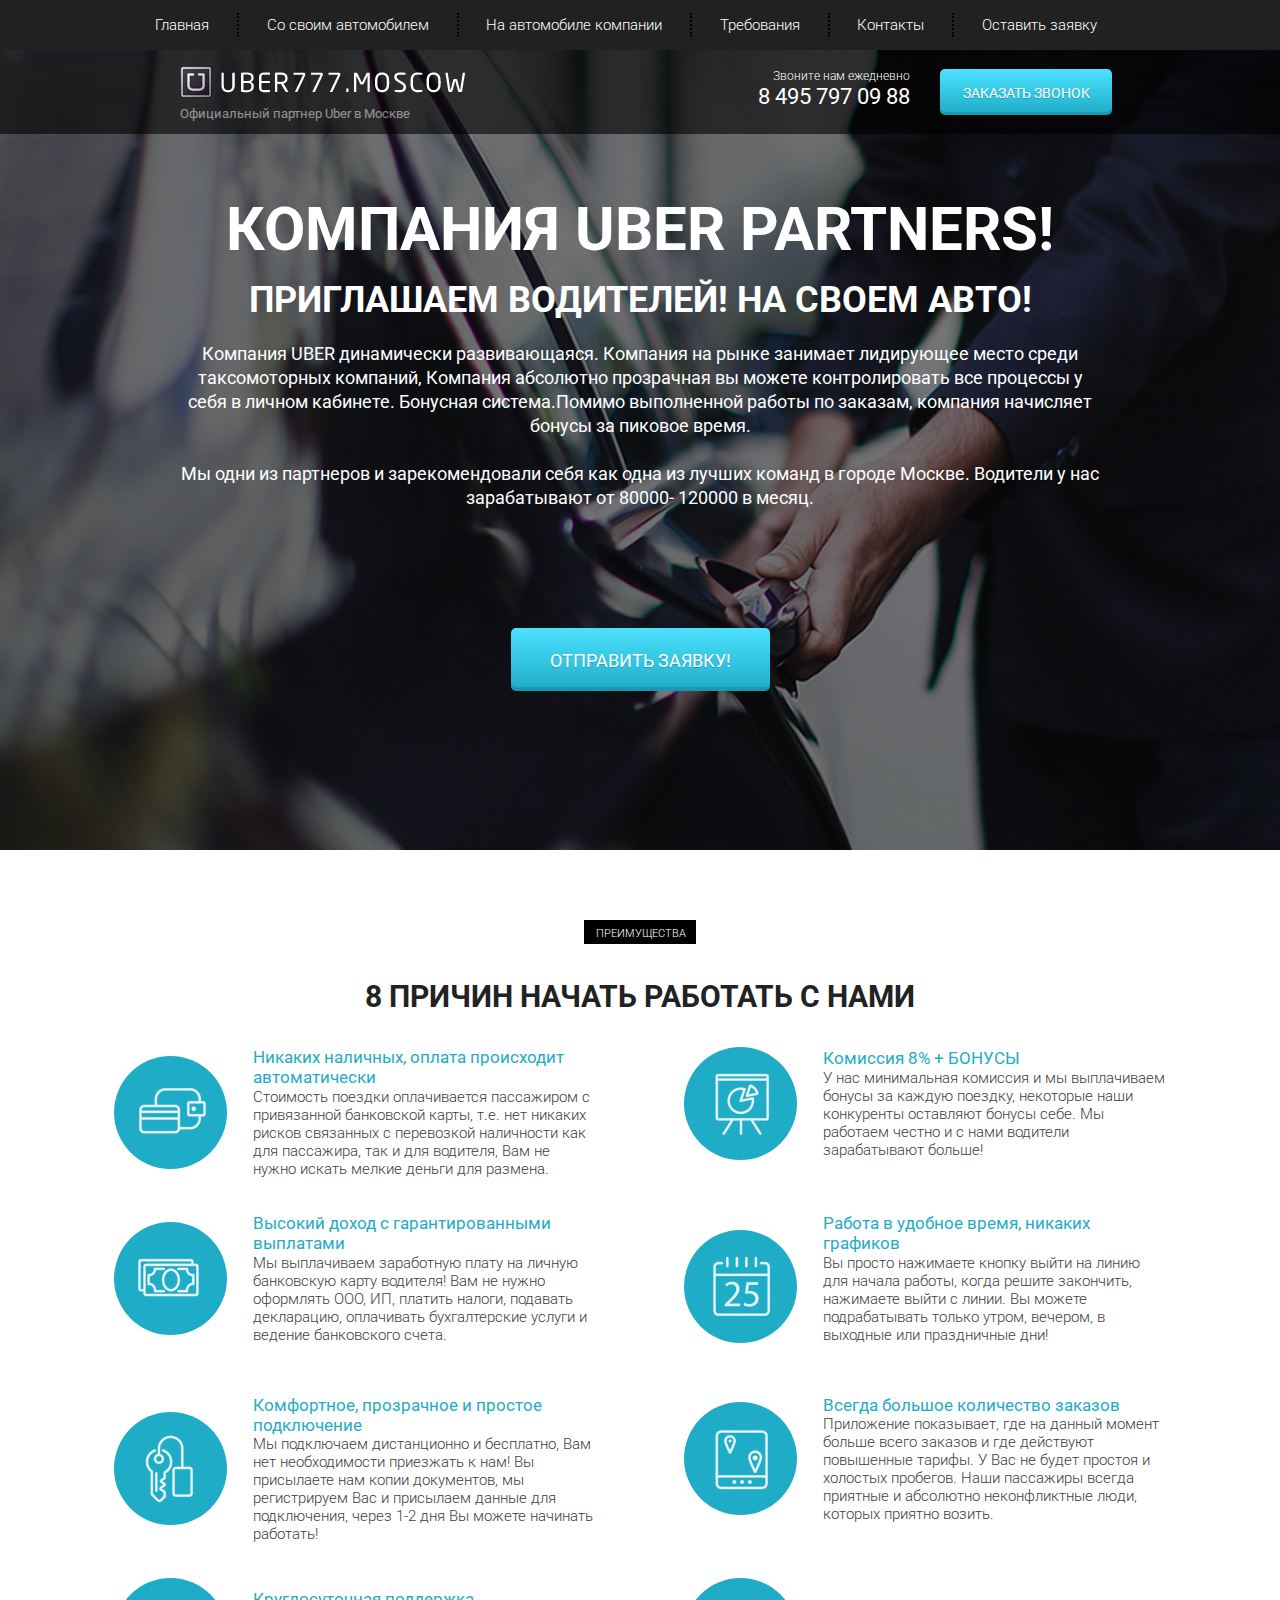
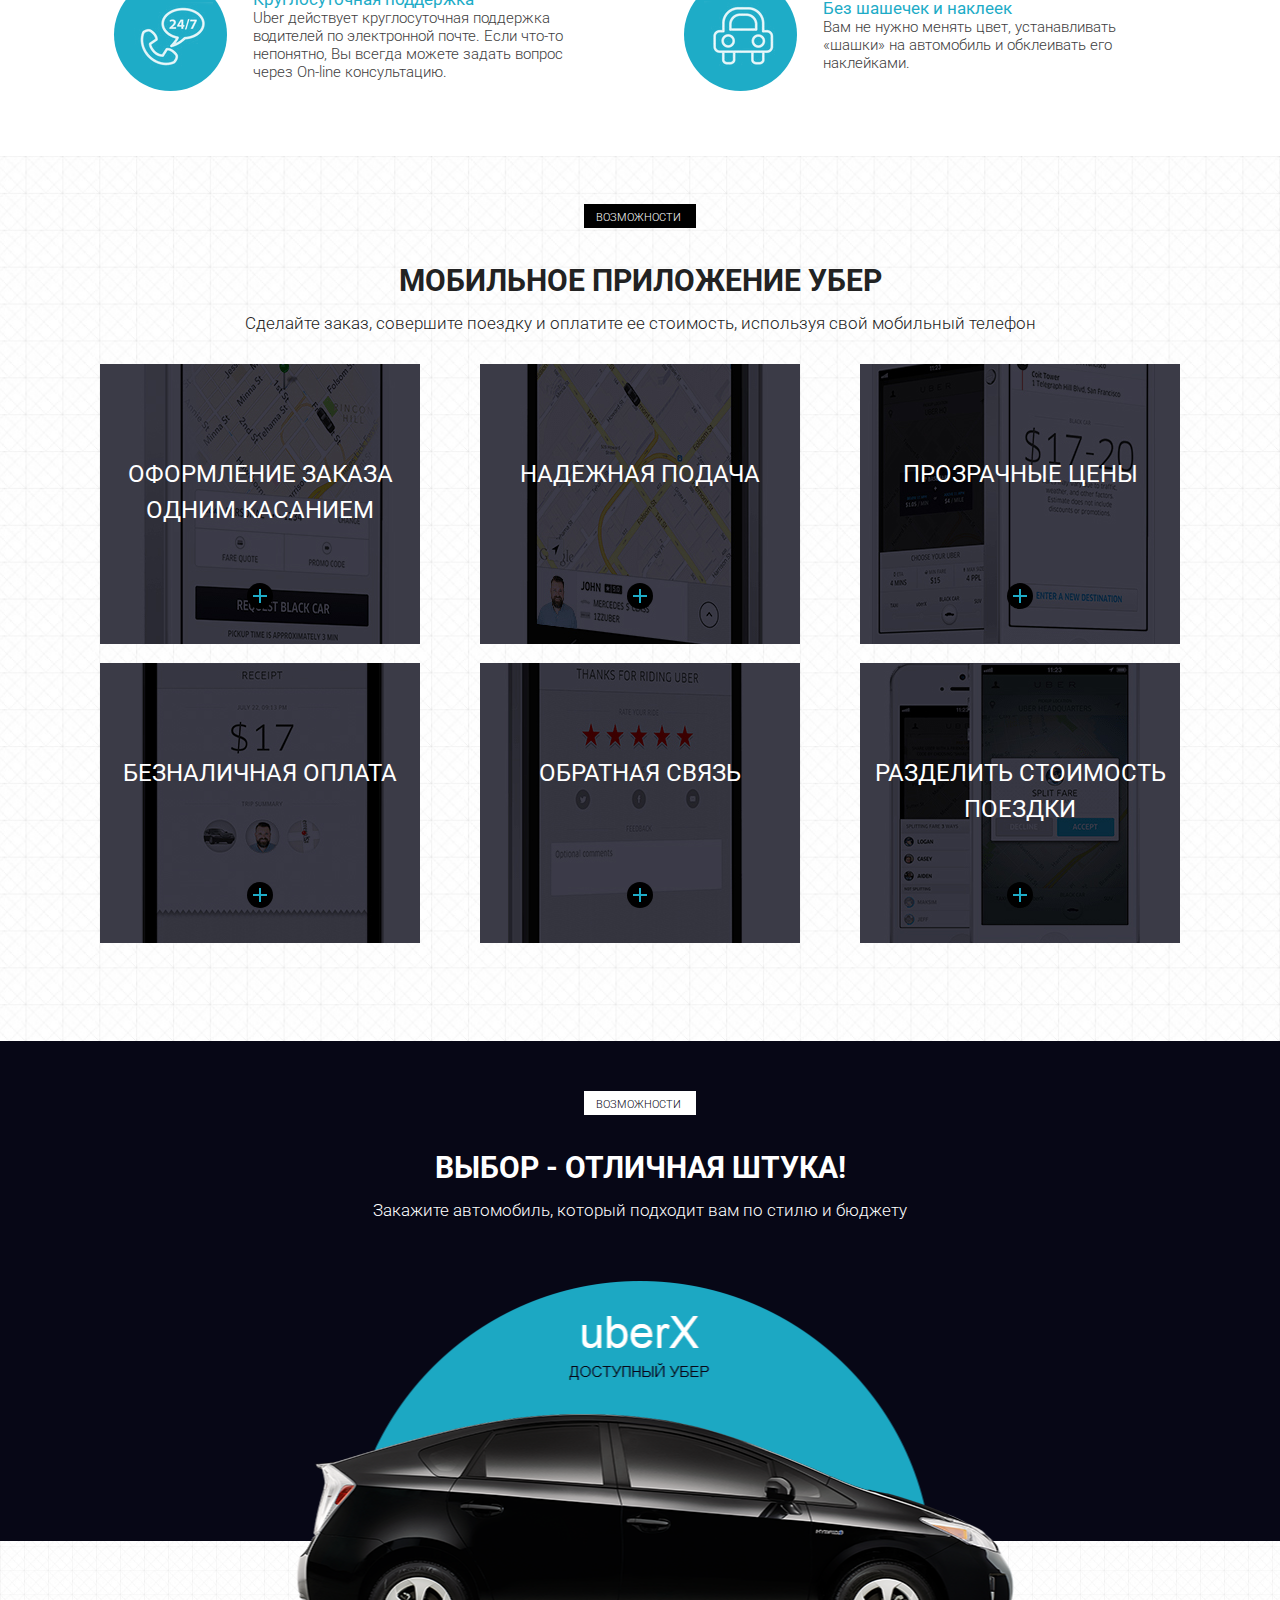
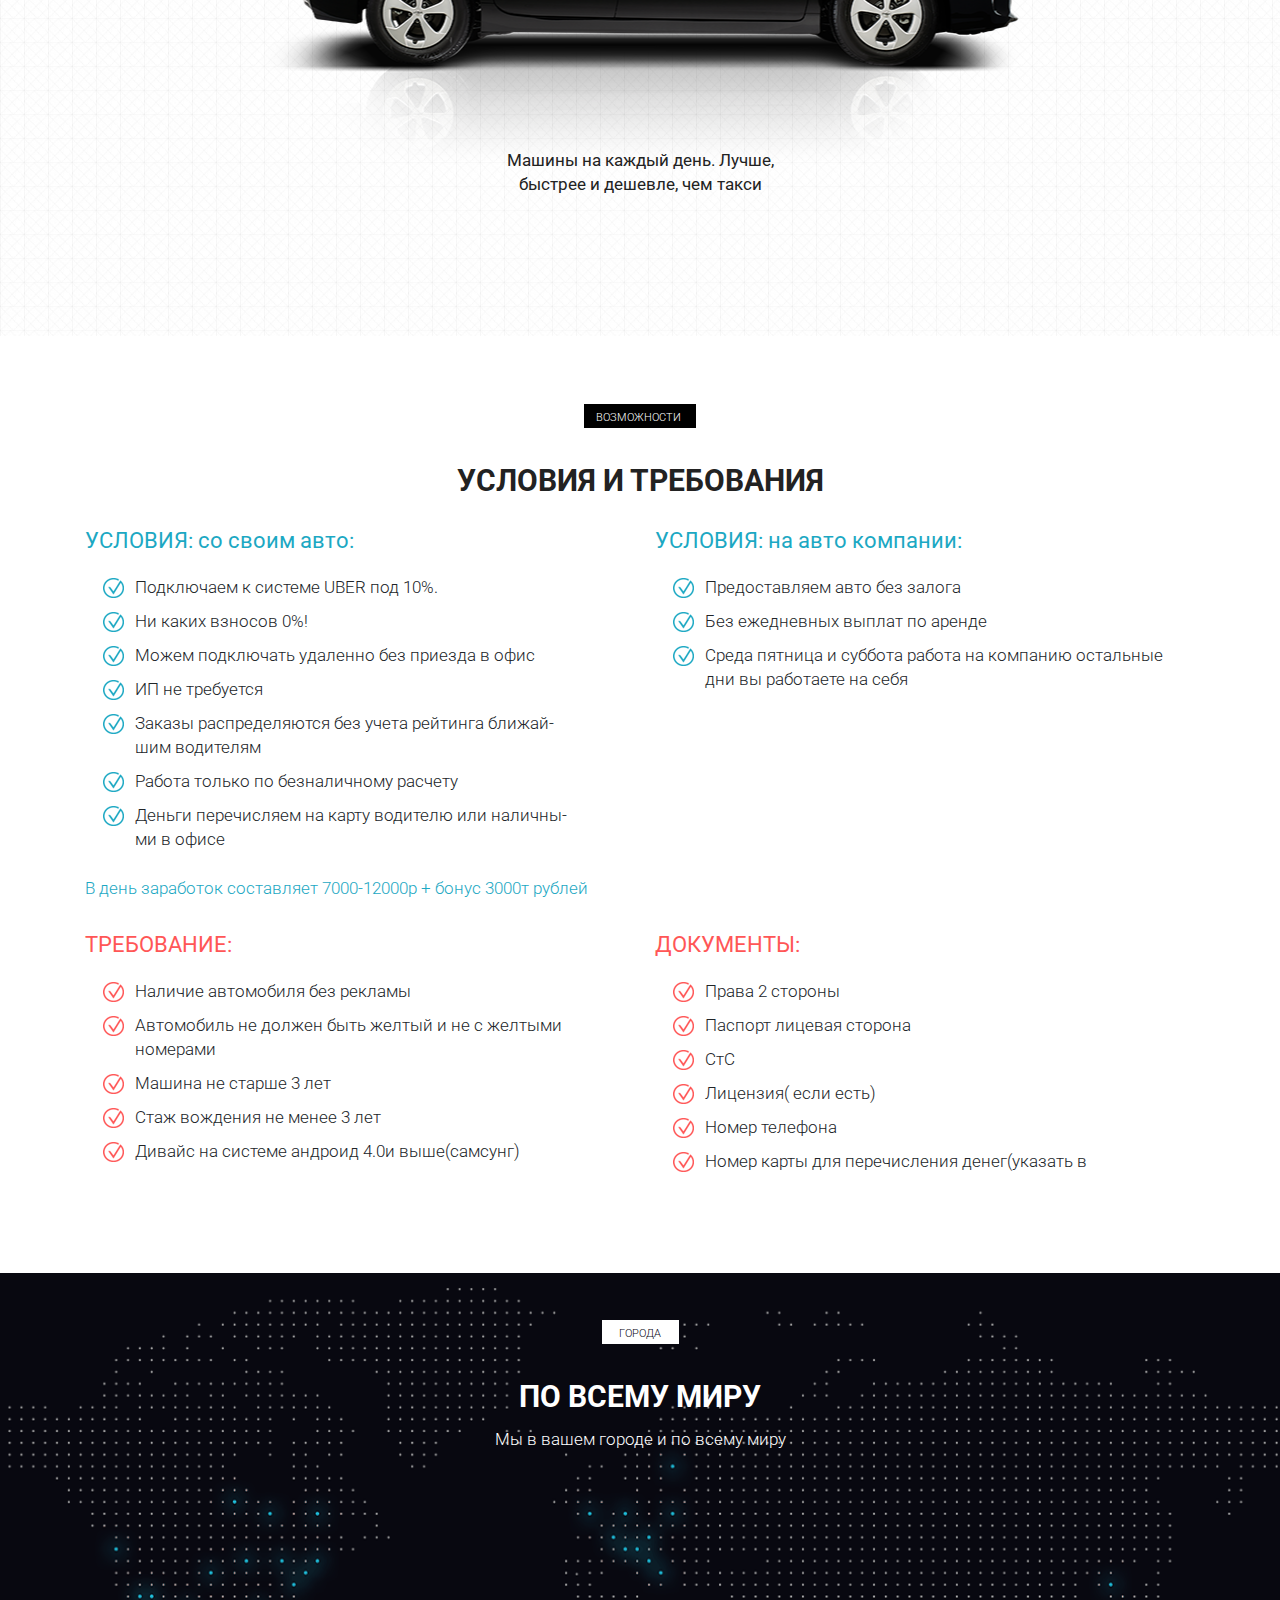
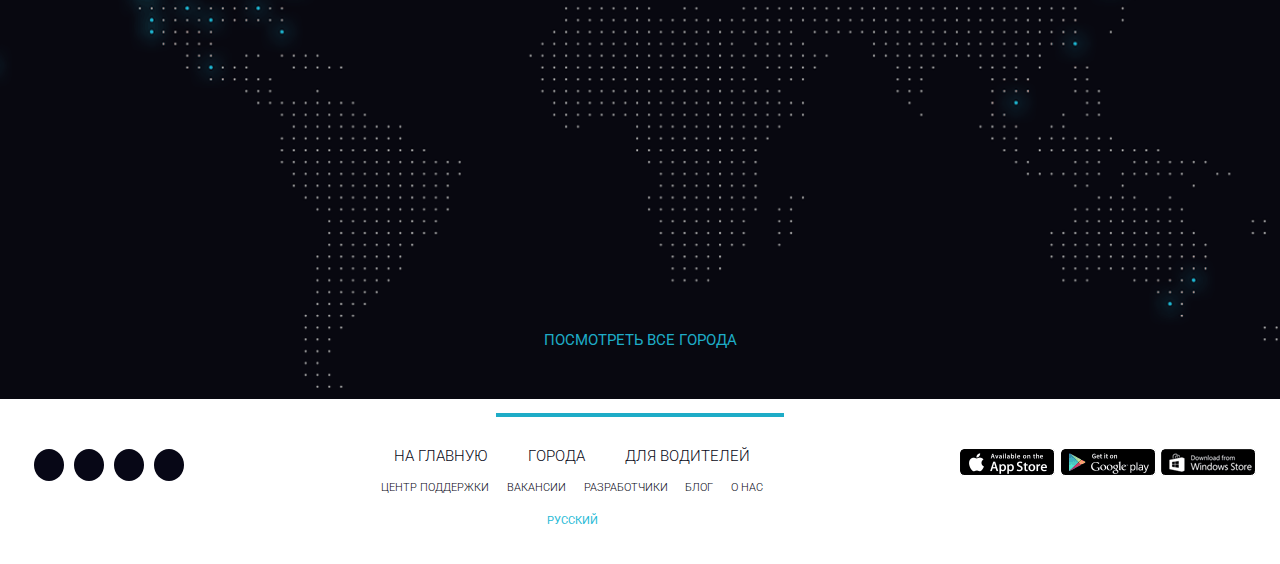
<file: index.html>
<!DOCTYPE html>
<html lang="ru">
<head>
    <meta charset="UTF-8">
    <meta name="viewport" content="width=device-width, initial-scale=1.0">
    <title>Uber2</title>
    <link rel="shortcut icon" href="icons/favicon.ico" type="image/x-icon">
    <link href="https://fonts.googleapis.com/css2?family=Roboto:wght@300;400;700;900&display=swap" rel="stylesheet">
    <link rel="stylesheet" href="css/bootstrap-grid.min.css">
    <link rel="stylesheet" href="css/bootstrap-reboot.min.css">
    <link rel="stylesheet" href="https://use.fontawesome.com/releases/v5.7.2/css/all.css" integrity="sha384-fnmOCqbTlWIlj8LyTjo7mOUStjsKC4pOpQbqyi7RrhN7udi9RwhKkMHpvLbHG9Sr" crossorigin="anonymous">
    <link rel="stylesheet" href="css/style.css">
</head>
<body>
    <header>
        <nav>
            <div class="container">
                <ul class="menu">
                    <li class="menu_item"><a href="#" class="menu_link">Главная</a></li>
                    <li class="menu_item"><a href="#require" class="menu_link">Со своим автомобилем</a></li>
                    <li class="menu_item"><a href="#require" class="menu_link">На автомобиле компании</a></li>
                    <li class="menu_item"><a href="#" class="menu_link">Требования </a></li>
                    <li class="menu_item"><a href="#" class="menu_link"> Контакты</a></li>
                    <li class="menu_item"><a href="#" class="menu_link">Оставить заявку</a></li>
                </ul>
            </div>
            <div class="hamburger">
                <span></span>
                <span></span>
                <span></span>
            </div>
        </nav>
        <div class="subheader">
            <div class="container">
                <div class="row">
                   <div class=" col-6 col-md-4 offset-md-1">
                       <a href="#" class="subheader_logo"><img src="icons/logo.png"  alt="#"></a>
                       <div class="subheader_official">Официальный партнер Uber в Москве</div>
                    </div>
                   <div class="xs-hidden col-md-3 offset-md-1 col-xl-2 offset-xl-2">
                       <div class="subheader_call">Звоните нам ежедневно</div>
                       <a href="tel:849579709" class="subheader_phone">8 495 797 09 88</a>
                   </div>
                   <div class="col-6 col-md-3 ">
                    <a href="tel:849579709" class="xs-visible subheader_phone">8 495 797 09 88</a>
                       <button class="subheader_btn">заказать звонок</button>
                   </div>
                </div>
            </div>
        </div>
    </header>

    <section class="promo">
        <div class="container">
            <div class="row">
                <div class="col-md-12 offset-md-0 col-lg-10 offset-lg-1">
                    <h1 class="promo_header">КОМПАНИЯ UBER PARTNERS!</h1>
                    <h2 class="promo_subheader">ПРИГЛАШАЕМ ВОДИТЕЛЕЙ! НА СВОЕМ АВТО!</h2>
                    <div class="promo_descr">Компания UBER  динамически развивающаяся. Компания на рынке занимает лидирующее место среди
                        таксомоторных компаний, Компания абсолютно прозрачная вы можете контролировать все процессы у себя в личном кабинете. Бонуcная система.Помимо выполненной работы по заказам, компания начисляет бонусы за
                        пиковое время.
                        <br><br>
                        Мы одни из партнеров и зарекомендовали себя как одна из лучших команд в городе Москве.  Водители у нас
                        зарабатывают от 80000- 120000 в месяц.
                    </div>
                    <button class="promo_btn">ОТПРАВИТЬ ЗАЯВКУ!</button>
                </div>
            </div>    
        </div>
    </section>

    <section class="advant">
        <div class="container">
            <div class="label">преимущества</div>
            <h2 class="title">8 причин начать работать с нами</h2>
            <div class="row">
               <div class="col-md-6 ">
                   <div class="advant_item">
                       <div class=" advant_item-icon">
                            <img src="icons/advant1.png" alt="#">
                       </div>
                       <div class="advant_item-descr">
                           <div class="advant_subtitle">Никаких наличных, оплата происходит
                            автоматически</div>
                            <div class="advant_text">Стоимость поездки оплачивается пассажиром с привязанной банковской карты, т.е. нет никаких рисков связанных с перевозкой наличности как для пассажира, так и для водителя, Вам не нужно искать мелкие деньги для размена.</div>
                        </div>
                    </div>
                </div>
                <div class="col-md-6">
                    <div class="advant_item">
                       <div class=" advant_item-icon">
                           <img src="icons/advant2.png" alt="#">
                       </div>
                                   
                      <div class="advant_item-descr">
                           <div class="advant_subtitle">Комиссия 8% + БОНУСЫ</div>
                           <div class="advant_text">
                               У нас минимальная комиссия и мы выплачиваем бонусы за каждую поездку, некоторые наши конкуренты оставляют бонусы себе. Мы работаем честно и с нами водители зарабатывают больше!
                           </div>
                        </div>
                    </div>
                </div>  
                <div class="col-md-6">
                    <div class="advant_item">
                        <div class=" advant_item-icon">
                            <img src="icons/advant3.png" alt="#">
                        </div>
                       <div class="advant_item-descr">
                           <div class="advant_subtitle">Высокий доход с гарантированными
                            выплатами</div>
                            <div class="advant_text">
                                Мы выплачиваем заработную плату на личную банковскую карту водителя! Вам не нужно оформлять ООО, ИП, платить налоги, подавать декларацию, оплачивать бухгалтерские услуги и ведение банковского счета.
                            </div>
                        </div>    
                    </div>
                </div>
                <div class="col-md-6">
                    <div class="advant_item">
                        <div class=" advant_item-icon">
                            <img src="icons/advant4.png" alt="#">
                        </div>
                        <div class="advant_item-descr">
                           <div class="advant_subtitle"> Работа в удобное время, никаких
                                графиков</div>
                            <div class="advant_text">
                                Вы просто нажимаете кнопку выйти на линию для начала работы, когда решите закончить, нажимаете выйти с линии. Вы можете подрабатывать только утром, вечером, в выходные или праздничные дни!
                            </div>
                            <p> </p>
                        </div>
                   </div>
                </div>
                <div class="col-md-6">
                    <div class="advant_item">
                        <div class=" advant_item-icon">
                            <img src="icons/advant5.png" alt="#">
                        </div>
                        <div class="advant_item-descr">
                            <div class="advant_subtitle">Комфортное, прозрачное и простое   подключение</div> 
                            <div class="advant_text">
                                Мы подключаем дистанционно и бесплатно, Вам нет необходимости приезжать к нам! Вы присылаете нам копии документов, мы регистрируем Вас и присылаем данные для подключения, через 1-2 дня Вы можете начинать работать!
                            </div>
                        </div>
                    </div>
                </div>  
                <div class="col-md-6">
                    <div class="advant_item">
                        <div class=" advant_item-icon">
                            <img src="icons/advant6.png" alt="#">
                        </div>
                        <div class="advant_item-descr">
                            <div class="advant_subtitle">Всегда большое количество заказов</div>
                            <div class="advant_text">
                                Приложение показывает, где на данный момент больше всего заказов и где действуют повышенные тарифы. У Вас не будет простоя и холостых пробегов. Наши пассажиры всегда приятные и абсолютно неконфликтные люди, которых приятно возить.
                            </div>
                        </div>
                    </div>
                </div>  
                <div class="col-md-6">
                    <div class="advant_item">
                        <div class=" advant_item-icon">
                            <img src="icons/advant7.png" alt="#">
                        </div>
                        <div class="advant_item-descr">
                            <div class="advant_subtitle">Круглосуточная поддержка</div> 
                            <div class="advant_text">
                                Uber действует круглосуточная поддержка водителей по электронной почте. Если что-то непонятно, Вы всегда можете задать вопрос через On-line консультацию.
                            </div>
                        </div>
                    </div>
                </div> 
                <div class=" col-md-6 ">
                    <div class="advant_item">
                        <div class=" advant_item-icon">
                            <img src="icons/advant8.png" alt="#">
                        </div>
                                        
                       <div class="advant_item-descr">
                           <div class="advant_subtitle">Без шашечек и наклеек</div>
                           <div class="advant_text">
                              Вам не нужно менять цвет, устанавливать «шашки» на автомобиль и обклеивать его наклейками.
                           </div>
                        </div>
                    </div>
                </div>
            </div>
        </div>
    </section>

    <section class="mobile">
        <div class="container">
            <div class="label">Возможности</div>
            <h2 class="title">мобильное приложение убер</h2>
            <div class="subtitle">Сделайте заказ, совершите 
                поездку   и оплатите ее стоимость, используя свой мобильный телефон
            </div>
            <div class="row">
                <div class="col-sm-12 col-md-6 col-lg-4">
                    <div class="mobile_item mobile_item_1">
                        <div class="mobile_item_subtitle">оформление заказа одним касанием</div>
                        <div class="mobile_item_plus"></div>
                    </div>
                </div>
                <div class="col-sm-12 col-md-6 col-lg-4">
                    <div class="mobile_item mobile_item_2">
                        <div class="mobile_item_subtitle">надежная подача</div>
                        <div class="mobile_item_plus"></div>
                    </div>
                </div>
                <div class="col-sm-12 col-md-6 col-lg-4">
                    <div class="mobile_item mobile_item_3">
                        <div class="mobile_item_subtitle">прозрачные цены</div>
                        <div class="mobile_item_plus"></div>
                    </div>
                </div>
                <div class="col-sm-12 col-md-6 col-lg-4">
                    <div class="mobile_item mobile_item_4 ">
                        <div class="mobile_item_subtitle">безналичная оплата</div>
                        <div class="mobile_item_plus"></div>
                    </div>
                </div>
                <div class="col-sm-12 col-md-6 col-lg-4">
                    <div class="mobile_item mobile_item_5">
                        <div class="mobile_item_subtitle">обратная связь</div>
                        <div class="mobile_item_plus"></div>
                    </div>
                </div>
                <div class="col-sm-12 col-md-6 col-lg-4">
                    <div class="mobile_item mobile_item_6">
                        <div class="mobile_item_subtitle">разделить
                            стоимость поездки</div>
                        <div class="mobile_item_plus"></div>
                    </div>
                </div>
            </div>
        </div>
    </section>

    <section class="select">
        <div class="select-top">
            <div class="container">
                 <div class="label">Возможности</div>
                <h2 class="title">Выбор - отличная штука!</h2>
                <div class="subtitle">Закажите автомобиль, который подходит вам по стилю и бюджету
                </div>
            </div>
        </div>
        <div class="select-bottom">
             <img class="select_img" src="icons/car.png" alt="">
             <div class="select_slogan">Машины на каждый день.
                 Лучше, быстрее и дешевле, чем такси</div>
        </div>
    </section>

    <section class="require" id="require">
        <div class="container">
            <div class="label">Возможности</div>
            <h2 class="title">условия и требования</h2>
            <div class="row">
                <div class="col-md-6">
                    <div class="require_block">
                        <div class="require_title">УСЛОВИЯ: со своим авто:</div>
                        <ul class="require_list">
                            <li>
                                Подключаем к системе UBER  под 10%.
                            </li>
                            <li>
                                Ни каких взносов  0%!
                            </li>
                            <li>
                                Можем подключать удаленно без приезда в офис
                            </li>
                            <li>
                                ИП не требуется
                            </li>
                            <li>
                                Заказы распределяются без учета рейтинга ближай-<br>шим водителям
                            </li>
                            <li>
                                Работа только по безналичному расчету
                            </li>
                            <li>
                                Деньги перечисляем на карту водителю или наличны-<br>ми в офисе
                            </li>
                       </ul>

                        <div class="require_descr">В день заработок составляет 7000-12000р + бонус 3000т рублей</div>
                    </div>
                </div>
                <div class="col-md-6">
                    <div class="require_block">
                        <div class="require_title">УСЛОВИЯ: на авто компании:</div>
                        <ul class="require_list">
                            <li>Предоставляем авто без залога</li>
                            <li>Без ежедневных выплат по аренде</li>
                            <li>Среда пятница и суббота работа на компанию остальные дни вы работаете на себя</li>
                        </ul>

                    </div>                    
                </div>

                <div class="col-md-6">
                    <div class="require_block require_block_nmb warning ">
                        <div class="require_title">ТРЕБОВАНИЕ:</div>
                        <ul class="require_list">
                            <li>Наличие автомобиля без рекламы</li>
                            <li>Автомобиль не должен быть желтый и не с желтыми номерами</li>
                            <li>Машина не старше 3 лет</li>
                            <li> Стаж вождения не менее 3 лет</li>
                            <li>Дивайс на системе андроид 4.0и выше(самсунг)</li>
                        </ul>

                    </div>        
                </div>      
                
                <div class="col-md-6">
                    <div class="require_block require_block_nmb warning">
                        <div class="require_title">ДОКУМЕНТЫ:</div>
                        <ul class="require_list">
                            <li>Права 2 стороны</li>
                            <li>Паспорт лицевая сторона</li>
                            <li>СтС</li>
                            <li>Лицензия( если есть)</li>
                            <li>Номер телефона</li>
                            <li>Номер карты для перечисления денег(указать в </li>
                        </ul>

                    </div>
                </div>
            </div>
        </div>
    </section>

    <section class="map">
        <div class="label">города</div>
        <h2 class="title">По всему миру</h2>
        <div class="subtitle">
            Мы в вашем городе и по всему миру
        </div>
        <div class="map_slogan">
            <a href="#">посмотреть все города</a>  
        </div>
    </section>

    <footer class="footer">
        <div class="social_icon">
            <div class="social_icon_item">
                <a href="#"><i class="fab fa-facebook-f "></i></a>
            </div>
            <div class="social_icon_item">
                <a href="#"><i class="fab fa-twitter"></i></i></a>
            </div>
            <div class="social_icon_item">
                <a href="#" ><i class="fab fa-linkedin-in"></i></a>
            </div>
            <div class="social_icon_item">
                <a href="#"><i class="fas fa-camera"></i></a>
            </div>
        </div>
        <div class="footer_menu">
            <ul class="footer_menu_top">
                <a href="#"><li>на главную</li></a>
                <a href="#"><li>города</li></a>
                <a href="#"><li>для водителей</li></a>
            </ul>
                        
            <ul class="footer_menu_bt">
                <a href="#"><li>центр поддержки</li></a> 
                <a href="#"><li>вакансии</li></a>
                <a href="#"><li>разработчики</li></a>
                <a href="#"><li>блог</li></a>
                <a href="#"><li>о нас</li></a>
            </ul>
            
            <div class="lang">русский</div>

        </div>
        <div class="footer_icons">
            <img src="icons/hd-icons.png" alt="icons">
            
        </div>

    </footer>

    
    
             
               

                

                
               


          



        
    

 <script src="js/script.js"></script>   
</body>
</html>
</file>
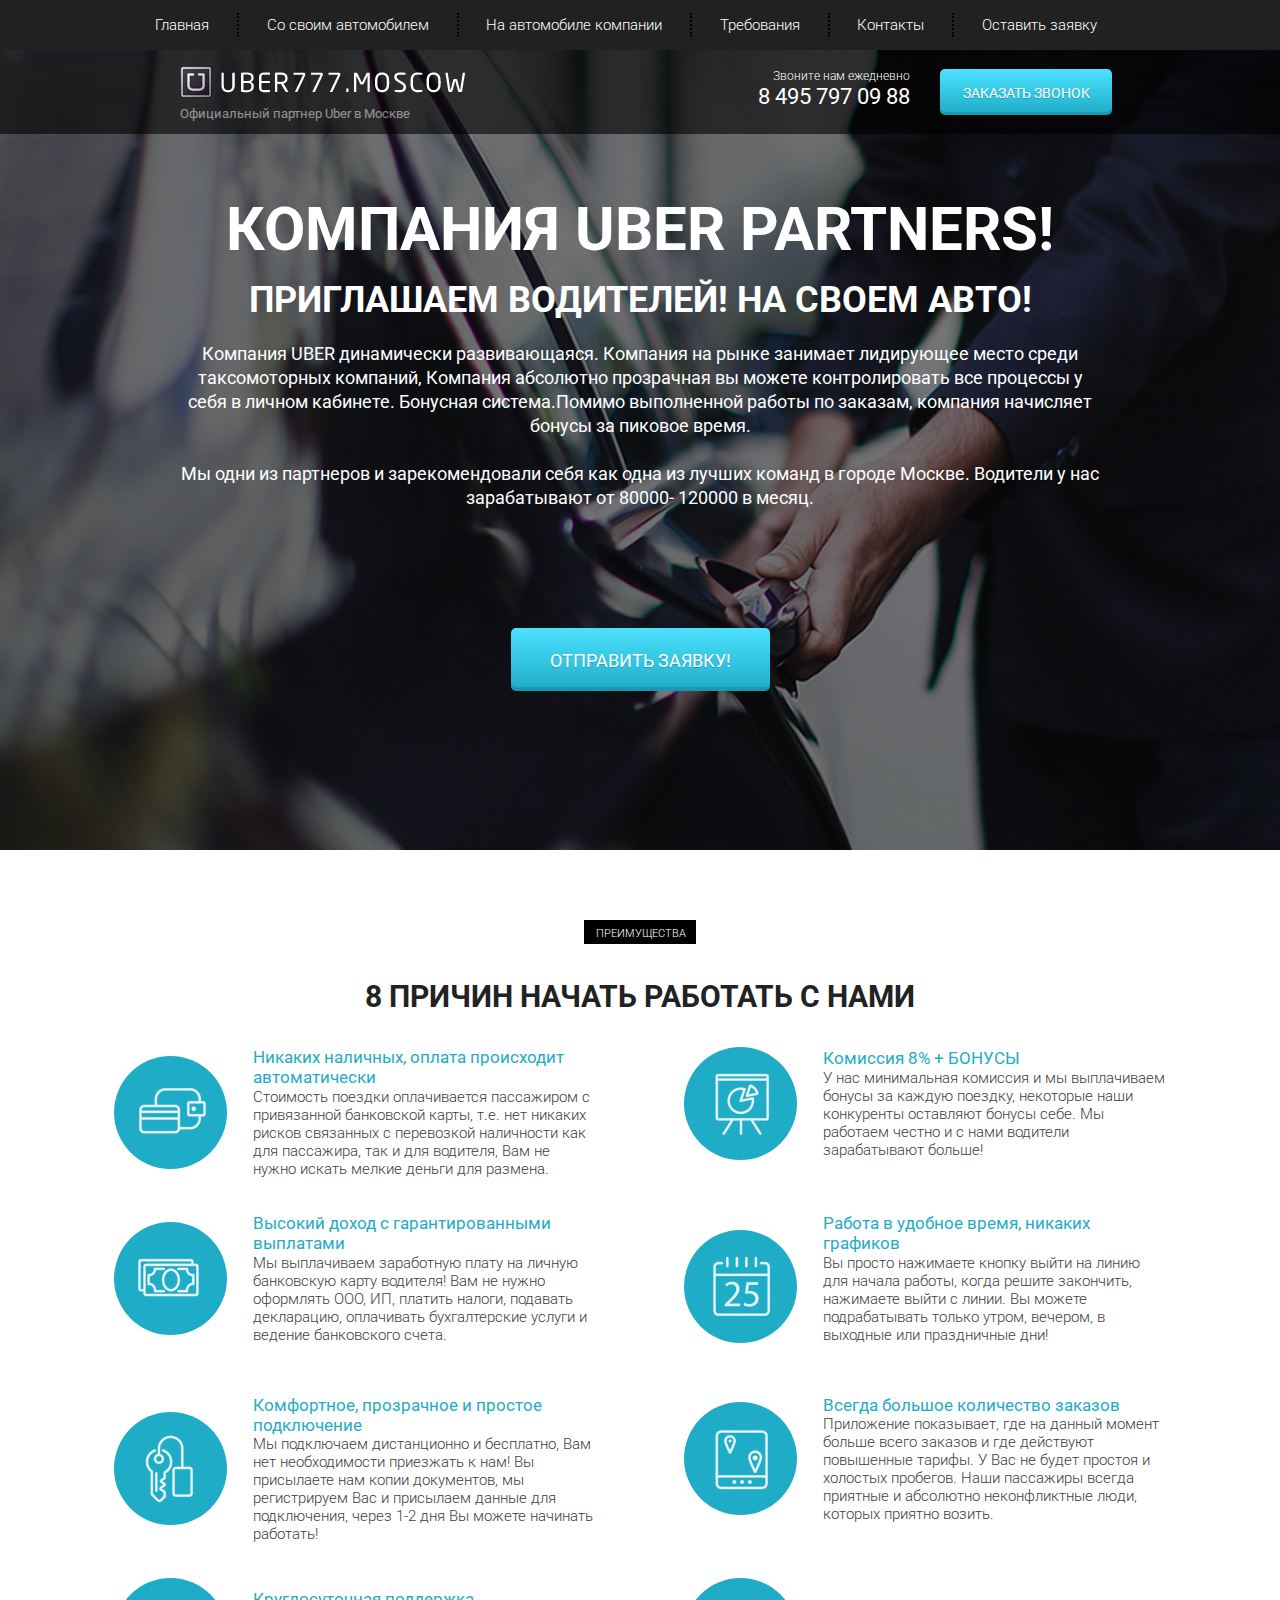
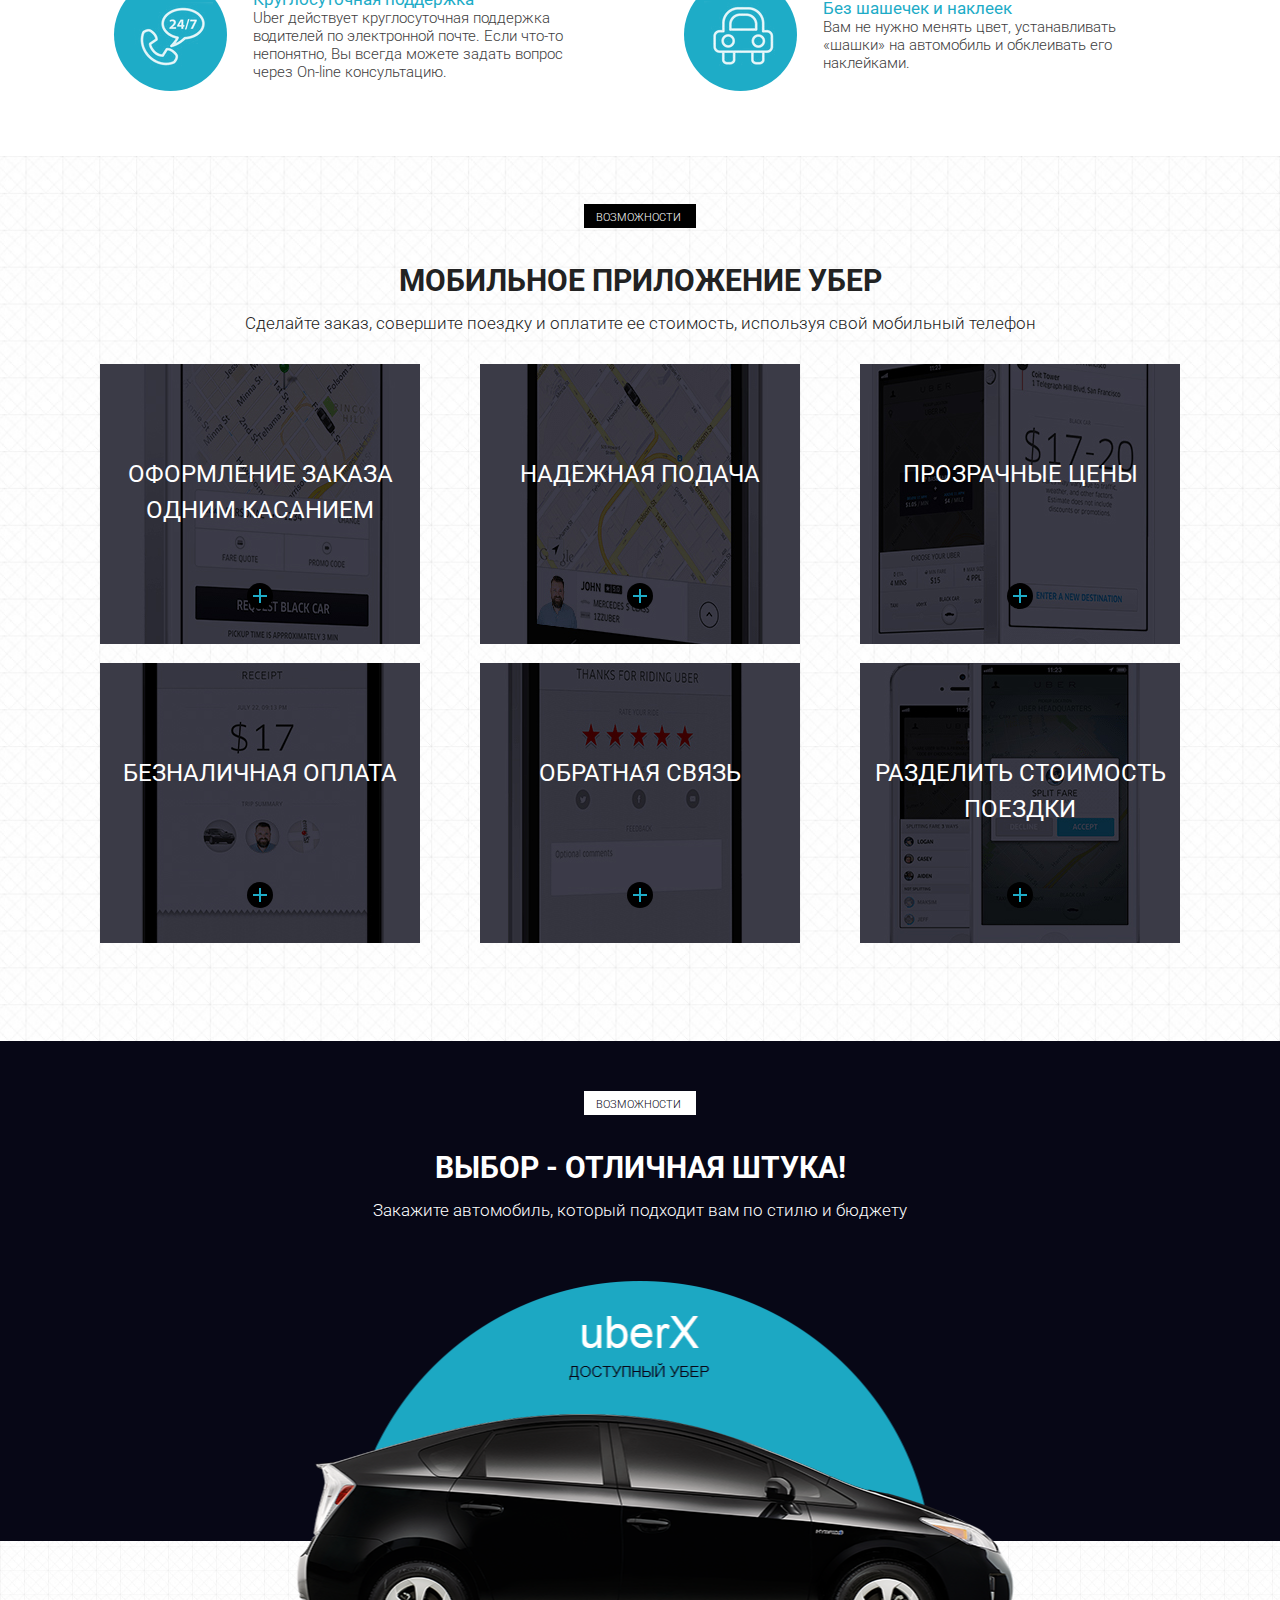
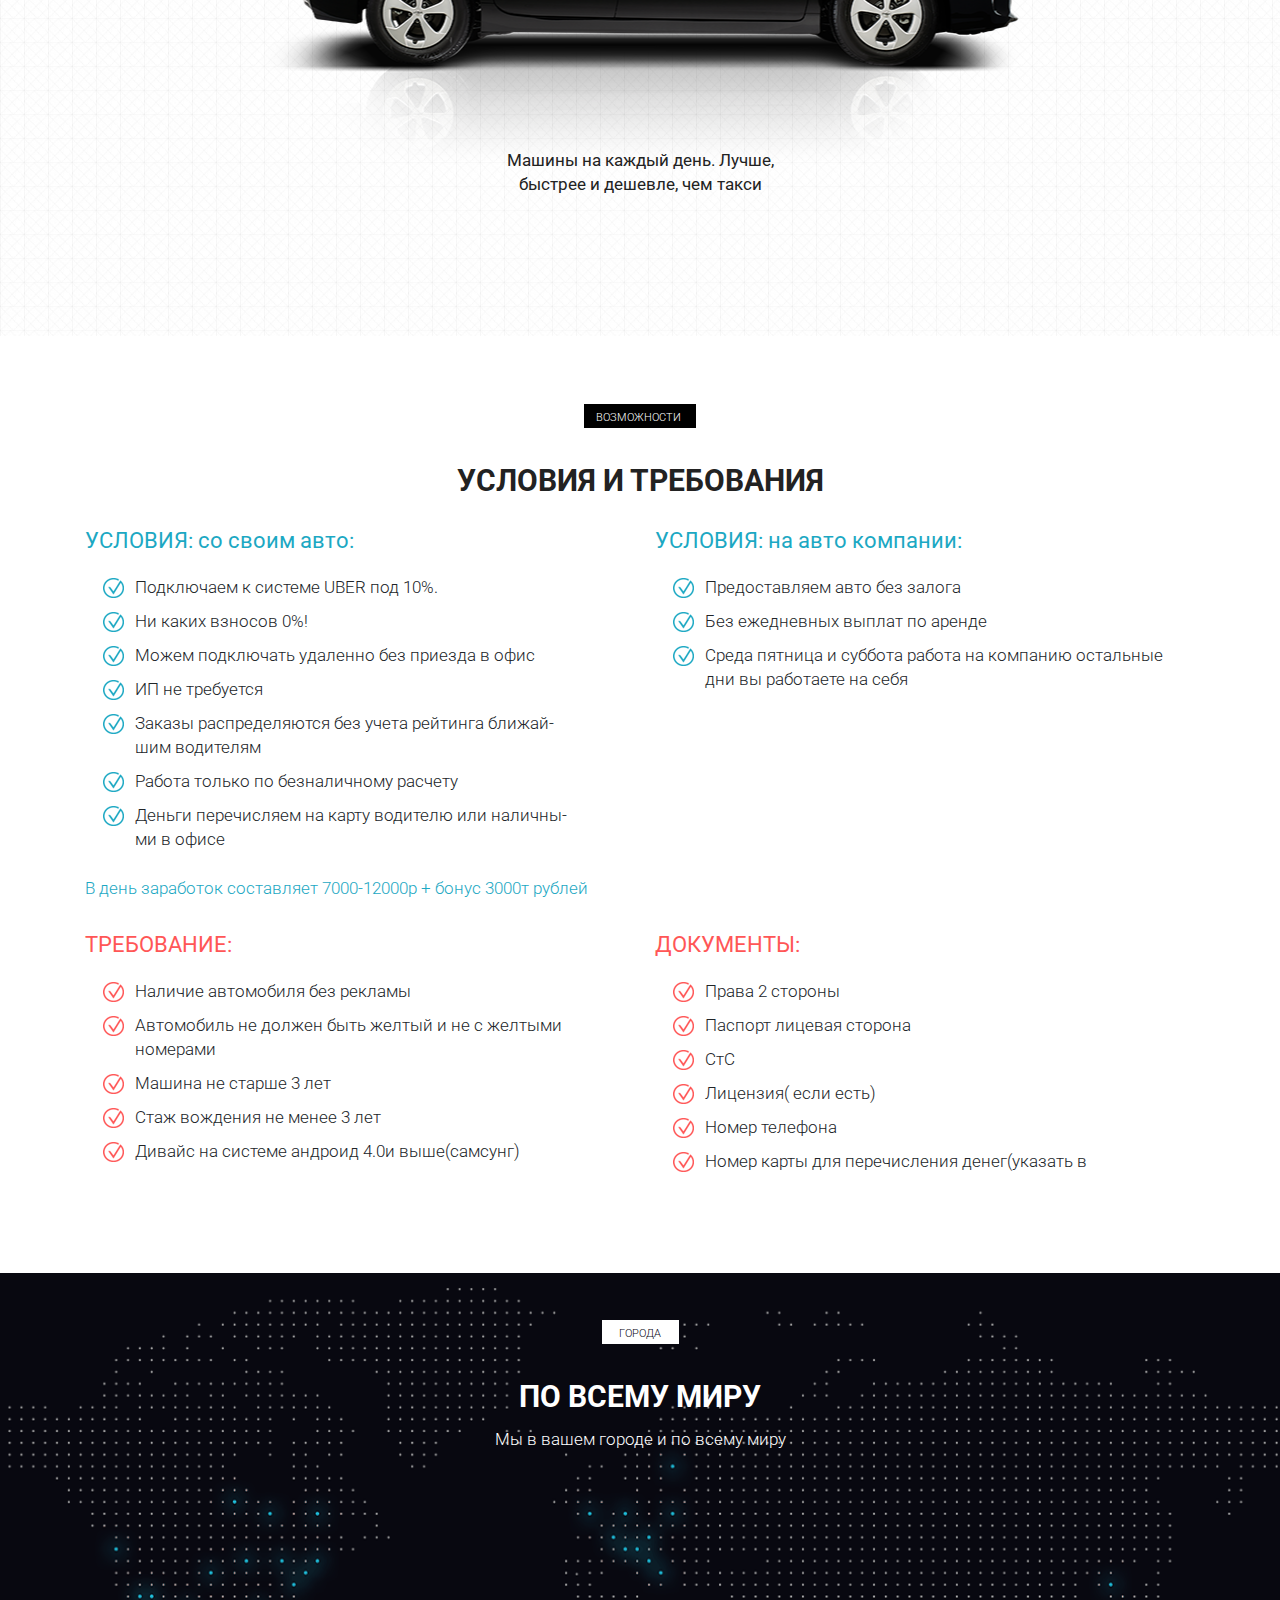
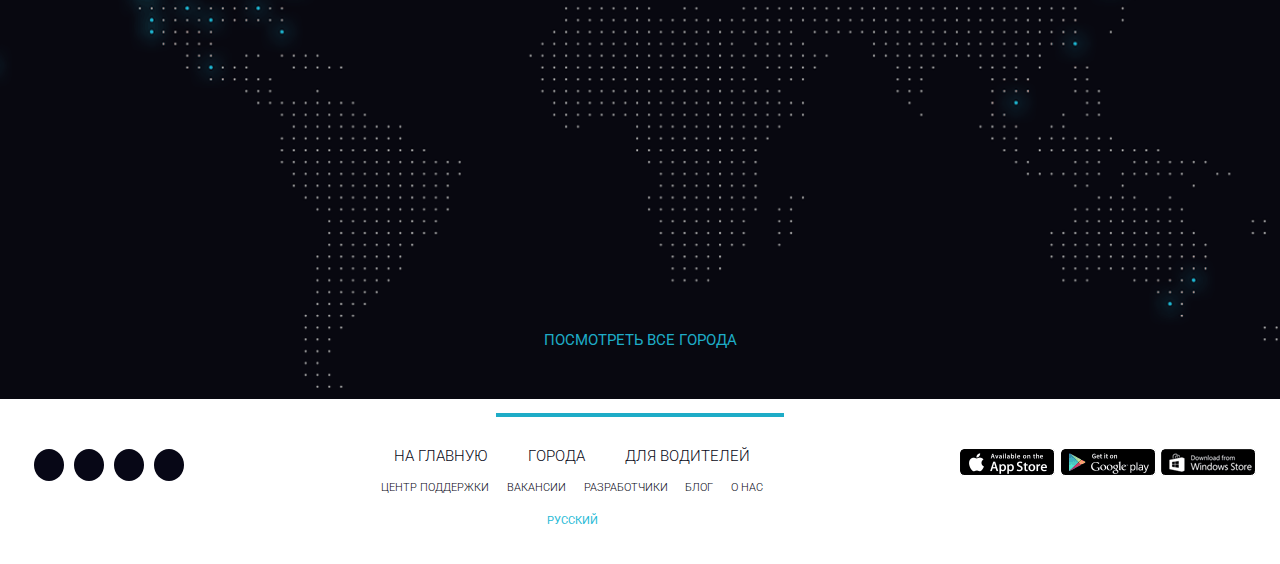
<file: merit5.githab.io-main/index.html>
<!DOCTYPE html>
<html lang="ru">
<head>
    <meta charset="UTF-8">
    <meta name="viewport" content="width=device-width, initial-scale=1.0">
    <title>Uber</title>
    <link rel="shortcut icon" href="icons/favicon.ico" type="image/x-icon">
    <link href="https://fonts.googleapis.com/css2?family=Roboto:wght@300;400;700;900&display=swap" rel="stylesheet">
    <link rel="stylesheet" href="css/bootstrap-grid.min.css">
    <link rel="stylesheet" href="css/bootstrap-reboot.min.css">
    <link rel="stylesheet" href="https://use.fontawesome.com/releases/v5.7.2/css/all.css" integrity="sha384-fnmOCqbTlWIlj8LyTjo7mOUStjsKC4pOpQbqyi7RrhN7udi9RwhKkMHpvLbHG9Sr" crossorigin="anonymous">
    <link rel="stylesheet" href="css/style.css">
</head>
<body>
    <header>
        <nav>
            <div class="container">
                <ul class="menu">
                    <li class="menu_item"><a href="#" class="menu_link">Главная</a></li>
                    <li class="menu_item"><a href="#require" class="menu_link">Со своим автомобилем</a></li>
                    <li class="menu_item"><a href="#require" class="menu_link">На автомобиле компании</a></li>
                    <li class="menu_item"><a href="#" class="menu_link">Требования </a></li>
                    <li class="menu_item"><a href="#" class="menu_link"> Контакты</a></li>
                    <li class="menu_item"><a href="#" class="menu_link">Оставить заявку</a></li>
                </ul>
            </div>
            <div class="hamburger">
                <span></span>
                <span></span>
                <span></span>
            </div>
        </nav>
        <div class="subheader">
            <div class="container">
                <div class="row">
                   <div class=" col-6 col-md-4 offset-md-1">
                       <a href="#" class="subheader_logo"><img src="icons/logo.png"  alt="#"></a>
                       <div class="subheader_official">Официальный партнер Uber в Москве</div>
                    </div>
                   <div class="xs-hidden col-md-3 offset-md-1 col-xl-2 offset-xl-2">
                       <div class="subheader_call">Звоните нам ежедневно</div>
                       <a href="tel:849579709" class="subheader_phone">8 495 797 09 88</a>
                   </div>
                   <div class="col-6 col-md-3 ">
                    <a href="tel:849579709" class="xs-visible subheader_phone">8 495 797 09 88</a>
                       <button class="subheader_btn">заказать звонок</button>
                   </div>
                </div>
            </div>
        </div>
    </header>

    <section class="promo">
        <div class="container">
            <div class="row">
                <div class="col-md-12 offset-md-0 col-lg-10 offset-lg-1">
                    <h1 class="promo_header">КОМПАНИЯ UBER PARTNERS!</h1>
                    <h2 class="promo_subheader">ПРИГЛАШАЕМ ВОДИТЕЛЕЙ! НА СВОЕМ АВТО!</h2>
                    <div class="promo_descr">Компания UBER  динамически развивающаяся. Компания на рынке занимает лидирующее место среди
                        таксомоторных компаний, Компания абсолютно прозрачная вы можете контролировать все процессы у себя в личном кабинете. Бонуcная система.Помимо выполненной работы по заказам, компания начисляет бонусы за
                        пиковое время.
                        <br><br>
                        Мы одни из партнеров и зарекомендовали себя как одна из лучших команд в городе Москве.  Водители у нас
                        зарабатывают от 80000- 120000 в месяц.
                    </div>
                    <button class="promo_btn">ОТПРАВИТЬ ЗАЯВКУ!</button>
                </div>
            </div>    
        </div>
    </section>

    <section class="advant">
        <div class="container">
            <div class="label">преимущества</div>
            <h2 class="title">8 причин начать работать с нами</h2>
            <div class="row">
               <div class="col-md-6 ">
                   <div class="advant_item">
                       <div class=" advant_item-icon">
                            <img src="icons/advant1.png" alt="#">
                       </div>
                       <div class="advant_item-descr">
                           <div class="advant_subtitle">Никаких наличных, оплата происходит
                            автоматически</div>
                            <div class="advant_text">Стоимость поездки оплачивается пассажиром с привязанной банковской карты, т.е. нет никаких рисков связанных с перевозкой наличности как для пассажира, так и для водителя, Вам не нужно искать мелкие деньги для размена.</div>
                        </div>
                    </div>
                </div>
                <div class="col-md-6">
                    <div class="advant_item">
                       <div class=" advant_item-icon">
                           <img src="icons/advant2.png" alt="#">
                       </div>
                                   
                      <div class="advant_item-descr">
                           <div class="advant_subtitle">Комиссия 8% + БОНУСЫ</div>
                           <div class="advant_text">
                               У нас минимальная комиссия и мы выплачиваем бонусы за каждую поездку, некоторые наши конкуренты оставляют бонусы себе. Мы работаем честно и с нами водители зарабатывают больше!
                           </div>
                        </div>
                    </div>
                </div>  
                <div class="col-md-6">
                    <div class="advant_item">
                        <div class=" advant_item-icon">
                            <img src="icons/advant3.png" alt="#">
                        </div>
                       <div class="advant_item-descr">
                           <div class="advant_subtitle">Высокий доход с гарантированными
                            выплатами</div>
                            <div class="advant_text">
                                Мы выплачиваем заработную плату на личную банковскую карту водителя! Вам не нужно оформлять ООО, ИП, платить налоги, подавать декларацию, оплачивать бухгалтерские услуги и ведение банковского счета.
                            </div>
                        </div>    
                    </div>
                </div>
                <div class="col-md-6">
                    <div class="advant_item">
                        <div class=" advant_item-icon">
                            <img src="icons/advant4.png" alt="#">
                        </div>
                        <div class="advant_item-descr">
                           <div class="advant_subtitle"> Работа в удобное время, никаких
                                графиков</div>
                            <div class="advant_text">
                                Вы просто нажимаете кнопку выйти на линию для начала работы, когда решите закончить, нажимаете выйти с линии. Вы можете подрабатывать только утром, вечером, в выходные или праздничные дни!
                            </div>
                            <p> </p>
                        </div>
                   </div>
                </div>
                <div class="col-md-6">
                    <div class="advant_item">
                        <div class=" advant_item-icon">
                            <img src="icons/advant5.png" alt="#">
                        </div>
                        <div class="advant_item-descr">
                            <div class="advant_subtitle">Комфортное, прозрачное и простое   подключение</div> 
                            <div class="advant_text">
                                Мы подключаем дистанционно и бесплатно, Вам нет необходимости приезжать к нам! Вы присылаете нам копии документов, мы регистрируем Вас и присылаем данные для подключения, через 1-2 дня Вы можете начинать работать!
                            </div>
                        </div>
                    </div>
                </div>  
                <div class="col-md-6">
                    <div class="advant_item">
                        <div class=" advant_item-icon">
                            <img src="icons/advant6.png" alt="#">
                        </div>
                        <div class="advant_item-descr">
                            <div class="advant_subtitle">Всегда большое количество заказов</div>
                            <div class="advant_text">
                                Приложение показывает, где на данный момент больше всего заказов и где действуют повышенные тарифы. У Вас не будет простоя и холостых пробегов. Наши пассажиры всегда приятные и абсолютно неконфликтные люди, которых приятно возить.
                            </div>
                        </div>
                    </div>
                </div>  
                <div class="col-md-6">
                    <div class="advant_item">
                        <div class=" advant_item-icon">
                            <img src="icons/advant7.png" alt="#">
                        </div>
                        <div class="advant_item-descr">
                            <div class="advant_subtitle">Круглосуточная поддержка</div> 
                            <div class="advant_text">
                                Uber действует круглосуточная поддержка водителей по электронной почте. Если что-то непонятно, Вы всегда можете задать вопрос через On-line консультацию.
                            </div>
                        </div>
                    </div>
                </div> 
                <div class=" col-md-6 ">
                    <div class="advant_item">
                        <div class=" advant_item-icon">
                            <img src="icons/advant8.png" alt="#">
                        </div>
                                        
                       <div class="advant_item-descr">
                           <div class="advant_subtitle">Без шашечек и наклеек</div>
                           <div class="advant_text">
                              Вам не нужно менять цвет, устанавливать «шашки» на автомобиль и обклеивать его наклейками.
                           </div>
                        </div>
                    </div>
                </div>
            </div>
        </div>
    </section>

    <section class="mobile">
        <div class="container">
            <div class="label">Возможности</div>
            <h2 class="title">мобильное приложение убер</h2>
            <div class="subtitle">Сделайте заказ, совершите 
                поездку   и оплатите ее стоимость, используя свой мобильный телефон
            </div>
            <div class="row">
                <div class="col-sm-12 col-md-6 col-lg-4">
                    <div class="mobile_item mobile_item_1">
                        <div class="mobile_item_subtitle">оформление заказа одним касанием</div>
                        <div class="mobile_item_plus"></div>
                    </div>
                </div>
                <div class="col-sm-12 col-md-6 col-lg-4">
                    <div class="mobile_item mobile_item_2">
                        <div class="mobile_item_subtitle">надежная подача</div>
                        <div class="mobile_item_plus"></div>
                    </div>
                </div>
                <div class="col-sm-12 col-md-6 col-lg-4">
                    <div class="mobile_item mobile_item_3">
                        <div class="mobile_item_subtitle">прозрачные цены</div>
                        <div class="mobile_item_plus"></div>
                    </div>
                </div>
                <div class="col-sm-12 col-md-6 col-lg-4">
                    <div class="mobile_item mobile_item_4 ">
                        <div class="mobile_item_subtitle">безналичная оплата</div>
                        <div class="mobile_item_plus"></div>
                    </div>
                </div>
                <div class="col-sm-12 col-md-6 col-lg-4">
                    <div class="mobile_item mobile_item_5">
                        <div class="mobile_item_subtitle">обратная связь</div>
                        <div class="mobile_item_plus"></div>
                    </div>
                </div>
                <div class="col-sm-12 col-md-6 col-lg-4">
                    <div class="mobile_item mobile_item_6">
                        <div class="mobile_item_subtitle">разделить
                            стоимость поездки</div>
                        <div class="mobile_item_plus"></div>
                    </div>
                </div>
            </div>
        </div>
    </section>

    <section class="select">
        <div class="select-top">
            <div class="container">
                 <div class="label">Возможности</div>
                <h2 class="title">Выбор - отличная штука!</h2>
                <div class="subtitle">Закажите автомобиль, который подходит вам по стилю и бюджету
                </div>
            </div>
        </div>
        <div class="select-bottom">
             <img class="select_img" src="icons/car.png" alt="">
             <div class="select_slogan">Машины на каждый день.
                 Лучше, быстрее и дешевле, чем такси</div>
        </div>
    </section>

    <section class="require" id="require">
        <div class="container">
            <div class="label">Возможности</div>
            <h2 class="title">условия и требования</h2>
            <div class="row">
                <div class="col-md-6">
                    <div class="require_block">
                        <div class="require_title">УСЛОВИЯ: со своим авто:</div>
                        <ul class="require_list">
                            <li>
                                Подключаем к системе UBER  под 10%.
                            </li>
                            <li>
                                Ни каких взносов  0%!
                            </li>
                            <li>
                                Можем подключать удаленно без приезда в офис
                            </li>
                            <li>
                                ИП не требуется
                            </li>
                            <li>
                                Заказы распределяются без учета рейтинга ближай-<br>шим водителям
                            </li>
                            <li>
                                Работа только по безналичному расчету
                            </li>
                            <li>
                                Деньги перечисляем на карту водителю или наличны-<br>ми в офисе
                            </li>
                       </ul>

                        <div class="require_descr">В день заработок составляет 7000-12000р + бонус 3000т рублей</div>
                    </div>
                </div>
                <div class="col-md-6">
                    <div class="require_block">
                        <div class="require_title">УСЛОВИЯ: на авто компании:</div>
                        <ul class="require_list">
                            <li>Предоставляем авто без залога</li>
                            <li>Без ежедневных выплат по аренде</li>
                            <li>Среда пятница и суббота работа на компанию остальные дни вы работаете на себя</li>
                        </ul>

                    </div>                    
                </div>

                <div class="col-md-6">
                    <div class="require_block require_block_nmb warning ">
                        <div class="require_title">ТРЕБОВАНИЕ:</div>
                        <ul class="require_list">
                            <li>Наличие автомобиля без рекламы</li>
                            <li>Автомобиль не должен быть желтый и не с желтыми номерами</li>
                            <li>Машина не старше 3 лет</li>
                            <li> Стаж вождения не менее 3 лет</li>
                            <li>Дивайс на системе андроид 4.0и выше(самсунг)</li>
                        </ul>

                    </div>        
                </div>      
                
                <div class="col-md-6">
                    <div class="require_block require_block_nmb warning">
                        <div class="require_title">ДОКУМЕНТЫ:</div>
                        <ul class="require_list">
                            <li>Права 2 стороны</li>
                            <li>Паспорт лицевая сторона</li>
                            <li>СтС</li>
                            <li>Лицензия( если есть)</li>
                            <li>Номер телефона</li>
                            <li>Номер карты для перечисления денег(указать в </li>
                        </ul>

                    </div>
                </div>
            </div>
        </div>
    </section>

    <section class="map">
        <div class="label">города</div>
        <h2 class="title">По всему миру</h2>
        <div class="subtitle">
            Мы в вашем городе и по всему миру
        </div>
        <div class="map_slogan">
            <a href="#">посмотреть все города</a>  
        </div>
    </section>

    <footer class="footer">
        <div class="social_icon">
            <div class="social_icon_item">
                <a href="#"><i class="fab fa-facebook-f "></i></a>
            </div>
            <div class="social_icon_item">
                <a href="#"><i class="fab fa-twitter"></i></i></a>
            </div>
            <div class="social_icon_item">
                <a href="#" ><i class="fab fa-linkedin-in"></i></a>
            </div>
            <div class="social_icon_item">
                <a href="#"><i class="fas fa-camera"></i></a>
            </div>
        </div>
        <div class="footer_menu">
            <ul class="footer_menu_top">
                <a href="#"><li>на главную</li></a>
                <a href="#"><li>города</li></a>
                <a href="#"><li>для водителей</li></a>
            </ul>
                        
            <ul class="footer_menu_bt">
                <a href="#"><li>центр поддержки</li></a> 
                <a href="#"><li>вакансии</li></a>
                <a href="#"><li>разработчики</li></a>
                <a href="#"><li>блог</li></a>
                <a href="#"><li>о нас</li></a>
            </ul>
            
            <div class="lang">русский</div>

        </div>
        <div class="footer_icons">
            <img src="icons/hd-icons.png" alt="icons">
            
        </div>

    </footer>

    
    
             
               

                

                
               


          



        
    

 <script src="js/script.js"></script>   
</body>
</html>
</file>
<file: css/style.css>
* {
  font-family: 'Roboto', sans-serif;
}
header {
  position: relative;
  height: 50px;
}
nav {
  position: fixed;
  height: 50px;
  width: 100%;
  background-color: #212121;
  z-index: 2;
}
.hamburger {
  display: none;
}
.menu {
  display: -webkit-box;
  display: -webkit-flex;
  display: -moz-box;
  display: -ms-flexbox;
  display: flex;
  -webkit-box-pack: justify;
  -webkit-justify-content: space-between;
     -moz-box-pack: justify;
      -ms-flex-pack: justify;
          justify-content: space-between;
  padding: 13px 70px;
  margin: 0;
  list-style-type: none;
}
.menu_link {
  color: #ffffff;
  font-size: 15px;
  font-weight: 300;
}
.menu_link:hover {
  text-decoration: none;
  color: #1eacc7;
}
.menu_item {
  border-right: 2px dotted black;
  padding-right: 28px;
}
.menu_item:last-child {
  border-right: none;
}
.subheader {
  position: absolute;
  top: 50px;
  width: 100%;
  height: 84px;
  background-color: rgba(0, 0, 0, 0.6);
}
.subheader .subheader_logo {
  display: block;
  max-width: 100%;
  margin-top: 16px;
}
.subheader_official {
  margin-top: 6px;
  opacity: 0.5;
  color: #ffffff;
  font-size: 13px;
  font-weight: 400;
}
.subheader_call {
  margin-top: 19px;
  font-size: 12px;
  color: #ffffff;
  font-weight: 300;
  line-height: 1.167;
  text-align: right;
}
.subheader_phone {
  display: block;
  margin-top: 8px;
  font-size: 22px;
  font-weight: 400;
  color: #ffffff;
  text-transform: uppercase;
  text-align: right;
  line-height: 12px;
}
.subheader_btn {
  margin-top: 19px;
  background-image: -webkit-gradient(linear, left bottom, left top, from(#1eacc7), to(#4ce2ff));
  background-image: -webkit-linear-gradient(bottom, #1eacc7 0%, #4ce2ff 100%);
  background-image: -moz-linear-gradient(bottom, #1eacc7 0%, #4ce2ff 100%);
  background-image: -o-linear-gradient(bottom, #1eacc7 0%, #4ce2ff 100%);
  background-image: linear-gradient(to top, #1eacc7 0%, #4ce2ff 100%);
  -webkit-border-radius: 5px;
     -moz-border-radius: 5px;
          border-radius: 5px;
  width: 172px;
  height: 46px;
  -webkit-box-shadow: inset 0 -3px 0 rgba(0, 0, 0, 0.12);
     -moz-box-shadow: inset 0 -3px 0 rgba(0, 0, 0, 0.12);
          box-shadow: inset 0 -3px 0 rgba(0, 0, 0, 0.12);
  border: none;
  font-size: 14px;
  color: #ffffff;
  text-transform: uppercase;
  line-height: 46px;
  text-align: center;
  text-shadow: 0.707px 0.707px 0px rgba(0, 0, 0, 0.21);
}
.subheader_btn:hover {
  background-image: none;
  background-color: #1eacc7;
}
.promo {
  min-height: 800px;
  background: url(../img/head-bg.jpg) center center / cover no-repeat;
  padding: 150px 0 135px 0;
}
.promo_header {
  font-size: 60px;
  color: #ffffff;
  text-transform: uppercase;
  font-weight: 700;
  line-height: 60px;
  margin: 0;
  text-align: center;
}
.promo_subheader {
  font-size: 36px;
  color: #ffffff;
  text-transform: uppercase;
  font-weight: 700;
  line-height: 36px;
  margin: 0;
  margin-top: 22px;
  text-align: center;
}
.promo_descr {
  font-size: 18px;
  color: #ffffff;
  text-align: center;
  margin-top: 24px;
  line-height: 1.333;
  font-weight: 400;
}
.promo_btn {
  display: block;
  margin: 118px auto 0 auto;
  width: 259px;
  height: 63px;
  -webkit-box-shadow: inset 0 -4px 0 rgba(0, 0, 0, 0.12);
     -moz-box-shadow: inset 0 -4px 0 rgba(0, 0, 0, 0.12);
          box-shadow: inset 0 -4px 0 rgba(0, 0, 0, 0.12);
  border: none;
  -webkit-border-radius: 5px;
     -moz-border-radius: 5px;
          border-radius: 5px;
  background-image: -webkit-gradient(linear, left bottom, left top, from(#1eacc7), to(#4ce2ff));
  background-image: -webkit-linear-gradient(bottom, #1eacc7 0%, #4ce2ff 100%);
  background-image: -moz-linear-gradient(bottom, #1eacc7 0%, #4ce2ff 100%);
  background-image: -o-linear-gradient(bottom, #1eacc7 0%, #4ce2ff 100%);
  background-image: linear-gradient(to top, #1eacc7 0%, #4ce2ff 100%);
  font-size: 18px;
  font-weight: 400;
  color: #ffffff;
  text-transform: uppercase;
  line-height: 63px;
  text-align: center;
  text-shadow: 0.707px 0.707px 0px rgba(0, 0, 0, 0.21);
}
.promo_btn:hover {
  background-image: none;
  background-color: #1eacc7;
}
.advant {
  padding: 70px 0 65px 0;
}
.advant_item {
  display: -webkit-box;
  display: -webkit-flex;
  display: -moz-box;
  display: -ms-flexbox;
  display: flex;
  -webkit-box-pack: center;
  -webkit-justify-content: center;
     -moz-box-pack: center;
      -ms-flex-pack: center;
          justify-content: center;
  -webkit-box-align: center;
  -webkit-align-items: center;
     -moz-box-align: center;
      -ms-flex-align: center;
          align-items: center;
  margin-top: 35px;
}
.advant_item-icon {
  display: -webkit-box;
  display: -webkit-flex;
  display: -moz-box;
  display: -ms-flexbox;
  display: flex;
  -webkit-border-radius: 100%;
     -moz-border-radius: 100%;
          border-radius: 100%;
  background-color: #1eacc7;
  width: 113px;
  height: 113px;
  -webkit-box-align: center;
  -webkit-align-items: center;
     -moz-box-align: center;
      -ms-flex-align: center;
          align-items: center;
  -webkit-box-pack: center;
  -webkit-justify-content: center;
     -moz-box-pack: center;
      -ms-flex-pack: center;
          justify-content: center;
  margin-right: 26px;
}
.advant_item-descr {
  max-width: 343px;
}
.advant .advant_subtitle {
  font-size: 17px;
  color: #1eacc7;
  line-height: 1.2;
  font-weight: 400;
}
.advant .advant_text {
  font-size: 15px;
  color: #3e3e3e;
  line-height: 1.2;
  font-weight: 300;
}
.label {
  margin: 0 auto;
  width: 112px;
  height: 24px;
  background-color: #000000;
  font-size: 11px;
  font-weight: 300;
  text-transform: uppercase;
  color: #ffffff;
  line-height: 24px;
  padding: 2px 12px;
}
.title {
  margin-top: 38px;
  font-size: 30px;
  color: #222222;
  font-weight: 700;
  text-transform: uppercase;
  text-align: center;
  line-height: 1;
  margin-bottom: 0;
}
.subtitle {
  margin-top: 19px;
  font-size: 17px;
  color: #222222;
  font-weight: 300;
  text-align: center;
  line-height: 1;
}
.mobile {
  background: url(../icons/bg.jpg) center center / cover repeat;
  width: 100%;
  padding: 48px 0 79px 0;
}
.mobile .row {
  margin-top: 32px;
}
.mobile_item {
  position: relative;
  width: 320px;
  height: 280px;
  margin: 0 auto;
  margin-bottom: 19px;
  padding-top: 92px;
}
.mobile_item_1 {
  background: url(../img/service1.jpg);
}
.mobile_item_2 {
  background: url(../img/service2.jpg);
}
.mobile_item_3 {
  background: url(../img/service3.jpg);
}
.mobile_item_4 {
  background: url(../img/service4.jpg);
}
.mobile_item_5 {
  background: url(../img/service5.jpg);
}
.mobile_item_6 {
  background: url(../img/service6.jpg);
}
.mobile_item_subtitle {
  font-size: 24px;
  color: #ffffff;
  text-transform: uppercase;
  font-weight: 400;
  text-align: center;
}
.mobile_item_plus {
  display: -webkit-box;
  display: -webkit-flex;
  display: -moz-box;
  display: -ms-flexbox;
  display: flex;
  -webkit-box-pack: center;
  -webkit-justify-content: center;
     -moz-box-pack: center;
      -ms-flex-pack: center;
          justify-content: center;
  -webkit-box-align: center;
  -webkit-align-items: center;
     -moz-box-align: center;
      -ms-flex-align: center;
          align-items: center;
  position: absolute;
  bottom: 35px;
  left: 50%;
  -webkit-transform: translateX(-50%);
     -moz-transform: translateX(-50%);
      -ms-transform: translateX(-50%);
       -o-transform: translateX(-50%);
          transform: translateX(-50%);
  width: 26px;
  height: 26px;
  -webkit-border-radius: 100%;
     -moz-border-radius: 100%;
          border-radius: 100%;
  background-color: #000000;
  margin: 0 auto;
  cursor: pointer;
}
.mobile_item_plus::before {
  content: '';
  display: block;
  width: 14px;
  height: 2px;
  background-color: #1eacc7;
  -webkit-transition: 0.3s;
  -o-transition: 0.3s;
  -moz-transition: 0.3s;
  transition: 0.3s;
}
.mobile_item_plus::after {
  content: '';
  display: block;
  position: absolute;
  left: 50%;
  -webkit-transform: translateX(-50%);
     -moz-transform: translateX(-50%);
      -ms-transform: translateX(-50%);
       -o-transform: translateX(-50%);
          transform: translateX(-50%);
  width: 2px;
  height: 14px;
  background-color: #1eacc7;
  -webkit-transition: 0.3s;
  -o-transition: 0.3s;
  -moz-transition: 0.3s;
  transition: 0.3s;
}
.mobile_item_plus:hover::before,
.mobile_item_plus:hover::after {
  background-color: #ff5656;
}
.select {
  position: relative;
}
.select-top {
  padding: 50px 15px 0;
  min-height: 500px;
  background-color: #070716;
}
.select .label {
  color: #070716;
  background-color: #ffffff;
}
.select .title {
  color: #ffffff;
}
.select .subtitle {
  color: #ffffff;
}
.select-bottom {
  display: -webkit-box;
  display: -webkit-flex;
  display: -moz-box;
  display: -ms-flexbox;
  display: flex;
  position: relative;
  height: 395px;
  background: url(../icons/bg.jpg) center center / cover repeat;
  padding: 0 15px 0;
}
.select_img {
  position: absolute;
  display: block;
  margin: 0 auto;
  top: -66%;
  -webkit-transform: translateX(-50%);
     -moz-transform: translateX(-50%);
      -ms-transform: translateX(-50%);
       -o-transform: translateX(-50%);
          transform: translateX(-50%);
  left: 50%;
}
.select_slogan {
  position: absolute;
  display: block;
  font-size: 17px;
  color: #222222;
  line-height: 1.412;
  text-align: center;
  margin: 0 auto;
  max-width: 306px;
  bottom: 140px;
  -webkit-transform: translateX(-50%);
     -moz-transform: translateX(-50%);
      -ms-transform: translateX(-50%);
       -o-transform: translateX(-50%);
          transform: translateX(-50%);
  left: 50%;
}
.require {
  padding: 68px 0 84px 0;
}
.require_block {
  margin: 33px 0;
}
.require_block_nmb {
  margin: 0px;
}
.require_title {
  font-size: 22px;
  color: #1ca8c3;
  line-height: 1.091;
  text-align: left;
  font-weight: 400;
}
.require_list {
  list-style-type: none;
  padding-left: 50px;
  margin-top: 22px;
}
.require_list li {
  position: relative;
  font-size: 17px;
  font-weight: 300;
  line-height: 24px;
  margin-bottom: 10px;
}
.require_list li::before {
  content: '';
  display: block;
  position: absolute;
  left: -32px;
  top: 3px;
  width: 21px;
  height: 20px;
  background: url(../icons/blue.png) center center / cover no-repeat;
}
.require_descr {
  margin-top: 25px;
  font-size: 17px;
  font-weight: 300;
  line-height: 24px;
  color: #1ca8c3;
}
.require .warning .require_title {
  color: #ff5656;
}
.require .warning .require_list li::before {
  background: url(../icons/read.png) center center / cover no-repeat;
}
.map {
  padding: 47px 0;
  min-width: 720px;
  background: url(../img/map-bg.png) center center / cover no-repeat;
}
.map .label {
  color: #070716;
  background-color: #ffffff;
  padding: 2px 17px;
  width: 77px;
}
.map .title {
  color: #ffffff;
}
.map .subtitle {
  color: #ffffff;
}
.map_slogan {
  display: block;
  position: relative;
  margin: 0 auto;
  margin-top: 480px;
  text-align: center;
}
.map_slogan a {
  font-size: 15px;
  width: 400;
  text-transform: uppercase;
  color: #1eacc7;
}
.map_slogan::before {
  content: "";
  position: absolute;
  display: block;
  width: 32ch;
  height: 4px;
  background-color: #1eacc7;
  left: 50%;
  top: 85px;
  -webkit-transform: translate(-50%);
     -moz-transform: translate(-50%);
      -ms-transform: translate(-50%);
       -o-transform: translate(-50%);
          transform: translate(-50%);
}
.footer {
  padding: 50px 24px 35px 24px;
  display: -webkit-box;
  display: -webkit-flex;
  display: -moz-box;
  display: -ms-flexbox;
  display: flex;
  -webkit-box-pack: justify;
  -webkit-justify-content: space-between;
     -moz-box-pack: justify;
      -ms-flex-pack: justify;
          justify-content: space-between;
}
.footer .social_icon {
  width: 160px;
  display: -webkit-box;
  display: -webkit-flex;
  display: -moz-box;
  display: -ms-flexbox;
  display: flex;
  -webkit-box-pack: justify;
  -webkit-justify-content: space-between;
     -moz-box-pack: justify;
      -ms-flex-pack: justify;
          justify-content: space-between;
}
.footer .social_icon_item {
  display: -webkit-box;
  display: -webkit-flex;
  display: -moz-box;
  display: -ms-flexbox;
  display: flex;
  -webkit-box-pack: center;
  -webkit-justify-content: center;
     -moz-box-pack: center;
      -ms-flex-pack: center;
          justify-content: center;
  -webkit-box-align: center;
  -webkit-align-items: center;
     -moz-box-align: center;
      -ms-flex-align: center;
          align-items: center;
  -webkit-border-radius: 100%;
     -moz-border-radius: 100%;
          border-radius: 100%;
  background-color: #070716;
  width: 32px;
  height: 32px;
  margin-left: 10px;
}
.footer .social_icon_item:hover {
  color: #1eacc7;
}
.footer .social_icon_item a {
  color: #ffffff;
}
.footer .footer_menu {
  max-width: 395px;
  color: #070716;
  text-transform: uppercase;
  font-weight: 300;
  padding: 0px;
  margin: 0px;
}
.footer .footer_menu_top {
  display: -webkit-box;
  display: -webkit-flex;
  display: -moz-box;
  display: -ms-flexbox;
  display: flex;
  -webkit-box-pack: justify;
  -webkit-justify-content: space-between;
     -moz-box-pack: justify;
      -ms-flex-pack: justify;
          justify-content: space-between;
  font-size: 15px;
  line-height: 1;
  padding: 0 13px;
}
.footer .footer_menu_top ul {
  padding-left: 0px;
  margin-bottom: 0px;
  margin: 0;
}
.footer .footer_menu_top li {
  list-style-type: none;
}
.footer .footer_menu_top a {
  display: inline-block;
  margin-right: 40px;
  color: #070716;
}
.footer .footer_menu_top a:last-child {
  margin-right: 0;
}
.footer .footer_menu_bt {
  display: -webkit-box;
  display: -webkit-flex;
  display: -moz-box;
  display: -ms-flexbox;
  display: flex;
  -webkit-box-pack: justify;
  -webkit-justify-content: space-between;
     -moz-box-pack: justify;
      -ms-flex-pack: justify;
          justify-content: space-between;
  font-size: 11px;
  color: #070716;
  text-transform: uppercase;
  font-weight: 300;
  padding-left: 0;
}
.footer .footer_menu_bt ul {
  margin-bottom: 10px;
}
.footer .footer_menu_bt li {
  list-style-type: none;
}
.footer .footer_menu_bt a {
  color: #070716;
}
.lang {
  font-size: 11px;
  color: #1fbad6;
  font-weight: 400;
  text-transform: uppercase;
  margin: 0 auto;
  text-align: center;
}
.xs-visible {
  display: none;
}
@media (max-width: 1200px) {
  .menu_link {
    font-size: 13px;
  }
  .menu_item {
    padding-right: 20px;
  }
  .promo_header {
    font-size: 50px;
  }
  .advant_item-descr {
    max-width: 300px;
  }
  .advant-icon {
    -webkit-box-align: start;
    -webkit-align-items: flex-start;
       -moz-box-align: start;
        -ms-flex-align: start;
            align-items: flex-start;
  }
  .mobile_item {
    width: 300px;
  }
  .require {
    padding-top: 0;
  }
  .xs-visible {
    display: none;
  }
}
@media (max-width: 991px) {
  .menu_link {
    font-size: 10px;
  }
  .menu_item {
    padding-right: 8px;
  }
  .subheader_logo img {
    width: 100%;
  }
  .subheader_official {
    font-size: 11px;
  }
  .subheader_phone {
    font-size: 18px;
  }
  .subheader_btn {
    margin-top: 21px;
    height: 40px;
    width: 100%;
  }
  .promo_header {
    font-size: 40px;
  }
  .promo_subheader {
    font-size: 30px;
  }
  .advant_item {
    -webkit-box-orient: vertical;
    -webkit-box-direction: normal;
    -webkit-flex-direction: column;
       -moz-box-orient: vertical;
       -moz-box-direction: normal;
        -ms-flex-direction: column;
            flex-direction: column;
    -webkit-box-align: center;
    -webkit-align-items: center;
       -moz-box-align: center;
        -ms-flex-align: center;
            align-items: center;
  }
  .advant_item-descr {
    margin-top: 20px;
    max-width: 300px;
  }
  .advant_item-icon {
    margin-right: 0;
  }
  .mobile {
    -webkit-box-orient: vertical;
    -webkit-box-direction: normal;
    -webkit-flex-direction: column;
       -moz-box-orient: vertical;
       -moz-box-direction: normal;
        -ms-flex-direction: column;
            flex-direction: column;
    -webkit-box-align: center;
    -webkit-align-items: center;
       -moz-box-align: center;
        -ms-flex-align: center;
            align-items: center;
  }
  .mobile_item {
    max-width: 320px;
    -webkit-box-orient: vertical;
    -webkit-box-direction: normal;
    -webkit-flex-direction: column;
       -moz-box-orient: vertical;
       -moz-box-direction: normal;
        -ms-flex-direction: column;
            flex-direction: column;
    -webkit-box-align: center;
    -webkit-align-items: center;
       -moz-box-align: center;
        -ms-flex-align: center;
            align-items: center;
  }
  .mobile .title {
    font-size: px;
  }
  .mobile .subtitle {
    font-size: 18px;
  }
}
@media (max-width: 767px) {
  .menu {
    position: fixed;
    -webkit-box-orient: vertical;
    -webkit-box-direction: normal;
    -webkit-flex-direction: column;
       -moz-box-orient: vertical;
       -moz-box-direction: normal;
        -ms-flex-direction: column;
            flex-direction: column;
    -webkit-box-pack: center;
    -webkit-justify-content: center;
       -moz-box-pack: center;
        -ms-flex-pack: center;
            justify-content: center;
    -webkit-box-align: center;
    -webkit-align-items: center;
       -moz-box-align: center;
        -ms-flex-align: center;
            align-items: center;
    top: 0;
    left: -100%;
    width: 50%;
    height: 100vh;
    padding: 20px 15px;
    background-color: rgba(0, 0, 0, 0.8);
    -webkit-transition: 0.6s all;
    -o-transition: 0.6s all;
    -moz-transition: 0.6s all;
    transition: 0.6s all;
  }
  .menu_active {
    left: 0%;
  }
  .menu_item {
    padding-right: 0;
    border: none;
    margin: 10px 0;
  }
  .menu_link {
    font-size: 20px;
  }
  .hamburger {
    display: block;
    position: absolute;
    right: 10px;
    top: 50%;
    -webkit-transform: translateY(-50%);
       -moz-transform: translateY(-50%);
        -ms-transform: translateY(-50%);
         -o-transform: translateY(-50%);
            transform: translateY(-50%);
    width: 26px;
    height: 12px;
  }
  .hamburger span {
    display: block;
    height: 2px;
    width: 100%;
    background-color: #fff;
    margin-bottom: 2px;
    -webkit-transition: 0.5s all;
    -o-transition: 0.5s all;
    -moz-transition: 0.5s all;
    transition: 0.5s all;
  }
  .hamburger_active span {
    margin-bottom: -2px;
  }
  .hamburger_active span:nth-child(1) {
    -webkit-transform: translateY(3px) rotate(-45deg);
       -moz-transform: translateY(3px) rotate(-45deg);
        -ms-transform: translateY(3px) rotate(-45deg);
         -o-transform: translateY(3px) rotate(-45deg);
            transform: translateY(3px) rotate(-45deg);
  }
  .hamburger_active span:nth-child(2) {
    display: none;
  }
  .hamburger_active span:nth-child(3) {
    -webkit-transform: translateY(3px) rotate(45deg);
       -moz-transform: translateY(3px) rotate(45deg);
        -ms-transform: translateY(3px) rotate(45deg);
         -o-transform: translateY(3px) rotate(45deg);
            transform: translateY(3px) rotate(45deg);
  }
  .xs-hidden {
    display: none;
  }
  .xs-visible {
    display: block;
  }
  .subheader_phone {
    font-size: 16px;
    font-weight: 400;
    text-transform: uppercase;
    color: #ffffff;
    text-align: center;
  }
  .subheader_btn {
    display: block;
    width: 200px;
    height: 40px;
    margin: 0 auto;
    margin-top: 10px;
  }
  .promo_header {
    line-height: 45px;
  }
  .select_img {
    width: 100%;
    height: auto;
  }
  .select-bottom {
    height: 380px;
  }
  .map {
    min-width: 100%;
    height: auto;
  }
  .footer {
    padding: 50px 15px 35px 15px;
    -webkit-box-pack: center;
    -webkit-justify-content: center;
       -moz-box-pack: center;
        -ms-flex-pack: center;
            justify-content: center;
    -webkit-flex-wrap: wrap;
        -ms-flex-wrap: wrap;
            flex-wrap: wrap;
  }
  .footer .social_icon {
    -webkit-box-ordinal-group: 2;
    -webkit-order: 1;
       -moz-box-ordinal-group: 2;
        -ms-flex-order: 1;
            order: 1;
    margin-top: 10px ;
  }
  .footer .social_icon_item {
    width: 30px;
    height: 30px;
  }
  .footer .footer_icons {
    -webkit-box-ordinal-group: 2;
    -webkit-order: 1;
       -moz-box-ordinal-group: 2;
        -ms-flex-order: 1;
            order: 1;
    margin: 10px 0 0 10px;
  }
  .footer_menu {
    display: block;
    max-width: 100%;
    padding: 0px 15px;
    margin: auto;
  }
}
@media (max-width: 575px) {
  .subheader {
    height: 60px;
  }
  .subheader_official {
    display: none;
  }
  .subheader_logo {
    margin-top: 16px;
  }
  .subheader_phone {
    font-size: 12px;
    font-weight: 400;
    text-transform: uppercase;
    margin-top: 11px;
  }
  .subheader_btn {
    width: 110px;
    height: 22px;
    line-height: 22px;
    font-size: 10px;
    margin-top: 6px;
  }
  .promo {
    min-height: 400px;
    padding: 115px 0 35px 0;
  }
  .promo_descr {
    display: none;
  }
  .promo_header {
    font-size: 30px;
    line-height: 1.2;
    padding: 0 24px;
  }
  .promo_subheader {
    font-size: 20px;
    margin-top: 30px;
    line-height: 1.2;
    padding: 0 10px;
  }
  .promo_btn {
    margin-top: 72px;
    width: 210px;
    height: 50px;
    line-height: 50px;
  }
  .menu {
    width: 85%;
  }
  .menu_item {
    width: 100%;
    text-align: center;
  }
  .menu_link {
    display: block;
    padding: 5px 0;
  }
  .advant {
    padding: 22px 0 32px 0;
  }
  .advant_item {
    margin: 0 auto;
    margin-top: 26px;
  }
  .advant_item-icon {
    width: 100px;
    height: 100px;
  }
  .advant_item-descr {
    width: 100%;
    margin-top: 27px;
  }
  .advant_subtitle {
    font-size: 16px;
  }
  .advant_text {
    font-size: 15px;
  }
  .advant .title {
    font-size: 16px;
    margin-top: 15px;
  }
  .mobile {
    padding: 23px 0 43px 0;
  }
  .mobile_item {
    width: 290px;
    height: 256px;
    padding: 80px 35px 25px 35px;
    margin: 0 auto;
    margin-top: 19px ;
  }
  .mobile_item_subtitle {
    display: block;
    font-size: 18px;
  }
  .mobile .title {
    display: block;
    font-size: 16px;
    max-width: 290px;
    margin: 0 auto;
    margin-top: 30px;
  }
  .mobile .subtitle {
    display: block;
    font-size: 14px;
    max-width: 290px;
    margin: 0 auto;
    margin-top: 19px;
  }
  .select-top {
    height: 390px;
  }
  .select-top .title,
  .select-top .subtitle {
    display: none;
  }
  .select_img {
    width: 100%;
    height: auto;
    top: -380px;
  }
  .select-bottom {
    height: 1px;
    margin-bottom: 25px;
  }
  .select_slogan {
    bottom: 38px;
    min-width: 267px;
    color: #fff;
  }
  .map {
    min-width: 290px;
    height: 360px;
    padding: 25px 0 30px;
  }
  .map .title {
    font-size: 16px;
    margin: 15px 0 0;
  }
  .map .subtitle {
    font-size: 14px;
    margin: 11px 0 0;
  }
  .map_slogan {
    margin-top: 200px;
  }
  .map_slogan::before {
    top: 80px;
  }
  .footer_menu_top li {
    font-size: 14px;
    padding: 0 0px;
  }
  .footer_menu_top a {
    margin: 0 15px 0 0;
  }
  .footer_menu_top a:last-child {
    margin-right: 0;
  }
  .footer_menu_bt {
    -webkit-flex-wrap: wrap;
        -ms-flex-wrap: wrap;
            flex-wrap: wrap;
  }
  .footer_menu_bt li {
    padding: 0px 20px 15px;
  }
}
/*# sourceMappingURL=style.css.map */
</file>
<file: merit5.githab.io-main/css/style.css>
* {
  font-family: 'Roboto', sans-serif;
}
header {
  position: relative;
  height: 50px;
}
nav {
  position: fixed;
  height: 50px;
  width: 100%;
  background-color: #212121;
  z-index: 2;
}
.hamburger {
  display: none;
}
.menu {
  display: -webkit-box;
  display: -webkit-flex;
  display: -moz-box;
  display: -ms-flexbox;
  display: flex;
  -webkit-box-pack: justify;
  -webkit-justify-content: space-between;
     -moz-box-pack: justify;
      -ms-flex-pack: justify;
          justify-content: space-between;
  padding: 13px 70px;
  margin: 0;
  list-style-type: none;
}
.menu_link {
  color: #ffffff;
  font-size: 15px;
  font-weight: 300;
}
.menu_link:hover {
  text-decoration: none;
  color: #1eacc7;
}
.menu_item {
  border-right: 2px dotted black;
  padding-right: 28px;
}
.menu_item:last-child {
  border-right: none;
}
.subheader {
  position: absolute;
  top: 50px;
  width: 100%;
  height: 84px;
  background-color: rgba(0, 0, 0, 0.6);
}
.subheader .subheader_logo {
  display: block;
  max-width: 100%;
  margin-top: 16px;
}
.subheader_official {
  margin-top: 6px;
  opacity: 0.5;
  color: #ffffff;
  font-size: 13px;
  font-weight: 400;
}
.subheader_call {
  margin-top: 19px;
  font-size: 12px;
  color: #ffffff;
  font-weight: 300;
  line-height: 1.167;
  text-align: right;
}
.subheader_phone {
  display: block;
  margin-top: 8px;
  font-size: 22px;
  font-weight: 400;
  color: #ffffff;
  text-transform: uppercase;
  text-align: right;
  line-height: 12px;
}
.subheader_btn {
  margin-top: 19px;
  background-image: -webkit-gradient(linear, left bottom, left top, from(#1eacc7), to(#4ce2ff));
  background-image: -webkit-linear-gradient(bottom, #1eacc7 0%, #4ce2ff 100%);
  background-image: -moz-linear-gradient(bottom, #1eacc7 0%, #4ce2ff 100%);
  background-image: -o-linear-gradient(bottom, #1eacc7 0%, #4ce2ff 100%);
  background-image: linear-gradient(to top, #1eacc7 0%, #4ce2ff 100%);
  -webkit-border-radius: 5px;
     -moz-border-radius: 5px;
          border-radius: 5px;
  width: 172px;
  height: 46px;
  -webkit-box-shadow: inset 0 -3px 0 rgba(0, 0, 0, 0.12);
     -moz-box-shadow: inset 0 -3px 0 rgba(0, 0, 0, 0.12);
          box-shadow: inset 0 -3px 0 rgba(0, 0, 0, 0.12);
  border: none;
  font-size: 14px;
  color: #ffffff;
  text-transform: uppercase;
  line-height: 46px;
  text-align: center;
  text-shadow: 0.707px 0.707px 0px rgba(0, 0, 0, 0.21);
}
.subheader_btn:hover {
  background-image: none;
  background-color: #1eacc7;
}
.promo {
  min-height: 800px;
  background: url(../img/head-bg.jpg) center center / cover no-repeat;
  padding: 150px 0 135px 0;
}
.promo_header {
  font-size: 60px;
  color: #ffffff;
  text-transform: uppercase;
  font-weight: 700;
  line-height: 60px;
  margin: 0;
  text-align: center;
}
.promo_subheader {
  font-size: 36px;
  color: #ffffff;
  text-transform: uppercase;
  font-weight: 700;
  line-height: 36px;
  margin: 0;
  margin-top: 22px;
  text-align: center;
}
.promo_descr {
  font-size: 18px;
  color: #ffffff;
  text-align: center;
  margin-top: 24px;
  line-height: 1.333;
  font-weight: 400;
}
.promo_btn {
  display: block;
  margin: 118px auto 0 auto;
  width: 259px;
  height: 63px;
  -webkit-box-shadow: inset 0 -4px 0 rgba(0, 0, 0, 0.12);
     -moz-box-shadow: inset 0 -4px 0 rgba(0, 0, 0, 0.12);
          box-shadow: inset 0 -4px 0 rgba(0, 0, 0, 0.12);
  border: none;
  -webkit-border-radius: 5px;
     -moz-border-radius: 5px;
          border-radius: 5px;
  background-image: -webkit-gradient(linear, left bottom, left top, from(#1eacc7), to(#4ce2ff));
  background-image: -webkit-linear-gradient(bottom, #1eacc7 0%, #4ce2ff 100%);
  background-image: -moz-linear-gradient(bottom, #1eacc7 0%, #4ce2ff 100%);
  background-image: -o-linear-gradient(bottom, #1eacc7 0%, #4ce2ff 100%);
  background-image: linear-gradient(to top, #1eacc7 0%, #4ce2ff 100%);
  font-size: 18px;
  font-weight: 400;
  color: #ffffff;
  text-transform: uppercase;
  line-height: 63px;
  text-align: center;
  text-shadow: 0.707px 0.707px 0px rgba(0, 0, 0, 0.21);
}
.promo_btn:hover {
  background-image: none;
  background-color: #1eacc7;
}
.advant {
  padding: 70px 0 65px 0;
}
.advant_item {
  display: -webkit-box;
  display: -webkit-flex;
  display: -moz-box;
  display: -ms-flexbox;
  display: flex;
  -webkit-box-pack: center;
  -webkit-justify-content: center;
     -moz-box-pack: center;
      -ms-flex-pack: center;
          justify-content: center;
  -webkit-box-align: center;
  -webkit-align-items: center;
     -moz-box-align: center;
      -ms-flex-align: center;
          align-items: center;
  margin-top: 35px;
}
.advant_item-icon {
  display: -webkit-box;
  display: -webkit-flex;
  display: -moz-box;
  display: -ms-flexbox;
  display: flex;
  -webkit-border-radius: 100%;
     -moz-border-radius: 100%;
          border-radius: 100%;
  background-color: #1eacc7;
  width: 113px;
  height: 113px;
  -webkit-box-align: center;
  -webkit-align-items: center;
     -moz-box-align: center;
      -ms-flex-align: center;
          align-items: center;
  -webkit-box-pack: center;
  -webkit-justify-content: center;
     -moz-box-pack: center;
      -ms-flex-pack: center;
          justify-content: center;
  margin-right: 26px;
}
.advant_item-descr {
  max-width: 343px;
}
.advant .advant_subtitle {
  font-size: 17px;
  color: #1eacc7;
  line-height: 1.2;
  font-weight: 400;
}
.advant .advant_text {
  font-size: 15px;
  color: #3e3e3e;
  line-height: 1.2;
  font-weight: 300;
}
.label {
  margin: 0 auto;
  width: 112px;
  height: 24px;
  background-color: #000000;
  font-size: 11px;
  font-weight: 300;
  text-transform: uppercase;
  color: #ffffff;
  line-height: 24px;
  padding: 2px 12px;
}
.title {
  margin-top: 38px;
  font-size: 30px;
  color: #222222;
  font-weight: 700;
  text-transform: uppercase;
  text-align: center;
  line-height: 1;
  margin-bottom: 0;
}
.subtitle {
  margin-top: 19px;
  font-size: 17px;
  color: #222222;
  font-weight: 300;
  text-align: center;
  line-height: 1;
}
.mobile {
  background: url(../icons/bg.jpg) center center / cover repeat;
  width: 100%;
  padding: 48px 0 79px 0;
}
.mobile .row {
  margin-top: 32px;
}
.mobile_item {
  position: relative;
  width: 320px;
  height: 280px;
  margin: 0 auto;
  margin-bottom: 19px;
  padding-top: 92px;
}
.mobile_item_1 {
  background: url(../img/service1.jpg);
}
.mobile_item_2 {
  background: url(../img/service2.jpg);
}
.mobile_item_3 {
  background: url(../img/service3.jpg);
}
.mobile_item_4 {
  background: url(../img/service4.jpg);
}
.mobile_item_5 {
  background: url(../img/service5.jpg);
}
.mobile_item_6 {
  background: url(../img/service6.jpg);
}
.mobile_item_subtitle {
  font-size: 24px;
  color: #ffffff;
  text-transform: uppercase;
  font-weight: 400;
  text-align: center;
}
.mobile_item_plus {
  display: -webkit-box;
  display: -webkit-flex;
  display: -moz-box;
  display: -ms-flexbox;
  display: flex;
  -webkit-box-pack: center;
  -webkit-justify-content: center;
     -moz-box-pack: center;
      -ms-flex-pack: center;
          justify-content: center;
  -webkit-box-align: center;
  -webkit-align-items: center;
     -moz-box-align: center;
      -ms-flex-align: center;
          align-items: center;
  position: absolute;
  bottom: 35px;
  left: 50%;
  -webkit-transform: translateX(-50%);
     -moz-transform: translateX(-50%);
      -ms-transform: translateX(-50%);
       -o-transform: translateX(-50%);
          transform: translateX(-50%);
  width: 26px;
  height: 26px;
  -webkit-border-radius: 100%;
     -moz-border-radius: 100%;
          border-radius: 100%;
  background-color: #000000;
  margin: 0 auto;
  cursor: pointer;
}
.mobile_item_plus::before {
  content: '';
  display: block;
  width: 14px;
  height: 2px;
  background-color: #1eacc7;
  -webkit-transition: 0.3s;
  -o-transition: 0.3s;
  -moz-transition: 0.3s;
  transition: 0.3s;
}
.mobile_item_plus::after {
  content: '';
  display: block;
  position: absolute;
  left: 50%;
  -webkit-transform: translateX(-50%);
     -moz-transform: translateX(-50%);
      -ms-transform: translateX(-50%);
       -o-transform: translateX(-50%);
          transform: translateX(-50%);
  width: 2px;
  height: 14px;
  background-color: #1eacc7;
  -webkit-transition: 0.3s;
  -o-transition: 0.3s;
  -moz-transition: 0.3s;
  transition: 0.3s;
}
.mobile_item_plus:hover::before,
.mobile_item_plus:hover::after {
  background-color: #ff5656;
}
.select {
  position: relative;
}
.select-top {
  padding: 50px 15px 0;
  min-height: 500px;
  background-color: #070716;
}
.select .label {
  color: #070716;
  background-color: #ffffff;
}
.select .title {
  color: #ffffff;
}
.select .subtitle {
  color: #ffffff;
}
.select-bottom {
  display: -webkit-box;
  display: -webkit-flex;
  display: -moz-box;
  display: -ms-flexbox;
  display: flex;
  position: relative;
  height: 395px;
  background: url(../icons/bg.jpg) center center / cover repeat;
  padding: 0 15px 0;
}
.select_img {
  position: absolute;
  display: block;
  margin: 0 auto;
  top: -66%;
  -webkit-transform: translateX(-50%);
     -moz-transform: translateX(-50%);
      -ms-transform: translateX(-50%);
       -o-transform: translateX(-50%);
          transform: translateX(-50%);
  left: 50%;
}
.select_slogan {
  position: absolute;
  display: block;
  font-size: 17px;
  color: #222222;
  line-height: 1.412;
  text-align: center;
  margin: 0 auto;
  max-width: 306px;
  bottom: 140px;
  -webkit-transform: translateX(-50%);
     -moz-transform: translateX(-50%);
      -ms-transform: translateX(-50%);
       -o-transform: translateX(-50%);
          transform: translateX(-50%);
  left: 50%;
}
.require {
  padding: 68px 0 84px 0;
}
.require_block {
  margin: 33px 0;
}
.require_block_nmb {
  margin: 0px;
}
.require_title {
  font-size: 22px;
  color: #1ca8c3;
  line-height: 1.091;
  text-align: left;
  font-weight: 400;
}
.require_list {
  list-style-type: none;
  padding-left: 50px;
  margin-top: 22px;
}
.require_list li {
  position: relative;
  font-size: 17px;
  font-weight: 300;
  line-height: 24px;
  margin-bottom: 10px;
}
.require_list li::before {
  content: '';
  display: block;
  position: absolute;
  left: -32px;
  top: 3px;
  width: 21px;
  height: 20px;
  background: url(../icons/blue.png) center center / cover no-repeat;
}
.require_descr {
  margin-top: 25px;
  font-size: 17px;
  font-weight: 300;
  line-height: 24px;
  color: #1ca8c3;
}
.require .warning .require_title {
  color: #ff5656;
}
.require .warning .require_list li::before {
  background: url(../icons/read.png) center center / cover no-repeat;
}
.map {
  padding: 47px 0;
  min-width: 720px;
  background: url(../img/map-bg.png) center center / cover no-repeat;
}
.map .label {
  color: #070716;
  background-color: #ffffff;
  padding: 2px 17px;
  width: 77px;
}
.map .title {
  color: #ffffff;
}
.map .subtitle {
  color: #ffffff;
}
.map_slogan {
  display: block;
  position: relative;
  margin: 0 auto;
  margin-top: 480px;
  text-align: center;
}
.map_slogan a {
  font-size: 15px;
  width: 400;
  text-transform: uppercase;
  color: #1eacc7;
}
.map_slogan::before {
  content: "";
  position: absolute;
  display: block;
  width: 32ch;
  height: 4px;
  background-color: #1eacc7;
  left: 50%;
  top: 85px;
  -webkit-transform: translate(-50%);
     -moz-transform: translate(-50%);
      -ms-transform: translate(-50%);
       -o-transform: translate(-50%);
          transform: translate(-50%);
}
.footer {
  padding: 50px 24px 35px 24px;
  display: -webkit-box;
  display: -webkit-flex;
  display: -moz-box;
  display: -ms-flexbox;
  display: flex;
  -webkit-box-pack: justify;
  -webkit-justify-content: space-between;
     -moz-box-pack: justify;
      -ms-flex-pack: justify;
          justify-content: space-between;
}
.footer .social_icon {
  width: 160px;
  display: -webkit-box;
  display: -webkit-flex;
  display: -moz-box;
  display: -ms-flexbox;
  display: flex;
  -webkit-box-pack: justify;
  -webkit-justify-content: space-between;
     -moz-box-pack: justify;
      -ms-flex-pack: justify;
          justify-content: space-between;
}
.footer .social_icon_item {
  display: -webkit-box;
  display: -webkit-flex;
  display: -moz-box;
  display: -ms-flexbox;
  display: flex;
  -webkit-box-pack: center;
  -webkit-justify-content: center;
     -moz-box-pack: center;
      -ms-flex-pack: center;
          justify-content: center;
  -webkit-box-align: center;
  -webkit-align-items: center;
     -moz-box-align: center;
      -ms-flex-align: center;
          align-items: center;
  -webkit-border-radius: 100%;
     -moz-border-radius: 100%;
          border-radius: 100%;
  background-color: #070716;
  width: 32px;
  height: 32px;
  margin-left: 10px;
}
.footer .social_icon_item:hover {
  color: #1eacc7;
}
.footer .social_icon_item a {
  color: #ffffff;
}
.footer .footer_menu {
  max-width: 395px;
  color: #070716;
  text-transform: uppercase;
  font-weight: 300;
  padding: 0px;
  margin: 0px;
}
.footer .footer_menu_top {
  display: -webkit-box;
  display: -webkit-flex;
  display: -moz-box;
  display: -ms-flexbox;
  display: flex;
  -webkit-box-pack: justify;
  -webkit-justify-content: space-between;
     -moz-box-pack: justify;
      -ms-flex-pack: justify;
          justify-content: space-between;
  font-size: 15px;
  line-height: 1;
  padding: 0 13px;
}
.footer .footer_menu_top ul {
  padding-left: 0px;
  margin-bottom: 0px;
  margin: 0;
}
.footer .footer_menu_top li {
  list-style-type: none;
}
.footer .footer_menu_top a {
  display: inline-block;
  margin-right: 40px;
  color: #070716;
}
.footer .footer_menu_top a:last-child {
  margin-right: 0;
}
.footer .footer_menu_bt {
  display: -webkit-box;
  display: -webkit-flex;
  display: -moz-box;
  display: -ms-flexbox;
  display: flex;
  -webkit-box-pack: justify;
  -webkit-justify-content: space-between;
     -moz-box-pack: justify;
      -ms-flex-pack: justify;
          justify-content: space-between;
  font-size: 11px;
  color: #070716;
  text-transform: uppercase;
  font-weight: 300;
  padding-left: 0;
}
.footer .footer_menu_bt ul {
  margin-bottom: 10px;
}
.footer .footer_menu_bt li {
  list-style-type: none;
}
.footer .footer_menu_bt a {
  color: #070716;
}
.lang {
  font-size: 11px;
  color: #1fbad6;
  font-weight: 400;
  text-transform: uppercase;
  margin: 0 auto;
  text-align: center;
}
.xs-visible {
  display: none;
}
@media (max-width: 1200px) {
  .menu_link {
    font-size: 13px;
  }
  .menu_item {
    padding-right: 20px;
  }
  .promo_header {
    font-size: 50px;
  }
  .advant_item-descr {
    max-width: 300px;
  }
  .advant-icon {
    -webkit-box-align: start;
    -webkit-align-items: flex-start;
       -moz-box-align: start;
        -ms-flex-align: start;
            align-items: flex-start;
  }
  .mobile_item {
    width: 300px;
  }
  .require {
    padding-top: 0;
  }
  .xs-visible {
    display: none;
  }
}
@media (max-width: 991px) {
  .menu_link {
    font-size: 10px;
  }
  .menu_item {
    padding-right: 8px;
  }
  .subheader_logo img {
    width: 100%;
  }
  .subheader_official {
    font-size: 11px;
  }
  .subheader_phone {
    font-size: 18px;
  }
  .subheader_btn {
    margin-top: 21px;
    height: 40px;
    width: 100%;
  }
  .promo_header {
    font-size: 40px;
  }
  .promo_subheader {
    font-size: 30px;
  }
  .advant_item {
    -webkit-box-orient: vertical;
    -webkit-box-direction: normal;
    -webkit-flex-direction: column;
       -moz-box-orient: vertical;
       -moz-box-direction: normal;
        -ms-flex-direction: column;
            flex-direction: column;
    -webkit-box-align: center;
    -webkit-align-items: center;
       -moz-box-align: center;
        -ms-flex-align: center;
            align-items: center;
  }
  .advant_item-descr {
    margin-top: 20px;
    max-width: 300px;
  }
  .advant_item-icon {
    margin-right: 0;
  }
  .mobile {
    -webkit-box-orient: vertical;
    -webkit-box-direction: normal;
    -webkit-flex-direction: column;
       -moz-box-orient: vertical;
       -moz-box-direction: normal;
        -ms-flex-direction: column;
            flex-direction: column;
    -webkit-box-align: center;
    -webkit-align-items: center;
       -moz-box-align: center;
        -ms-flex-align: center;
            align-items: center;
  }
  .mobile_item {
    max-width: 320px;
    -webkit-box-orient: vertical;
    -webkit-box-direction: normal;
    -webkit-flex-direction: column;
       -moz-box-orient: vertical;
       -moz-box-direction: normal;
        -ms-flex-direction: column;
            flex-direction: column;
    -webkit-box-align: center;
    -webkit-align-items: center;
       -moz-box-align: center;
        -ms-flex-align: center;
            align-items: center;
  }
  .mobile .title {
    font-size: px;
  }
  .mobile .subtitle {
    font-size: 18px;
  }
}
@media (max-width: 767px) {
  .menu {
    position: fixed;
    -webkit-box-orient: vertical;
    -webkit-box-direction: normal;
    -webkit-flex-direction: column;
       -moz-box-orient: vertical;
       -moz-box-direction: normal;
        -ms-flex-direction: column;
            flex-direction: column;
    -webkit-box-pack: center;
    -webkit-justify-content: center;
       -moz-box-pack: center;
        -ms-flex-pack: center;
            justify-content: center;
    -webkit-box-align: center;
    -webkit-align-items: center;
       -moz-box-align: center;
        -ms-flex-align: center;
            align-items: center;
    top: 0;
    left: -100%;
    width: 50%;
    height: 100vh;
    padding: 20px 15px;
    background-color: rgba(0, 0, 0, 0.8);
    -webkit-transition: 0.6s all;
    -o-transition: 0.6s all;
    -moz-transition: 0.6s all;
    transition: 0.6s all;
  }
  .menu_active {
    left: 0%;
  }
  .menu_item {
    padding-right: 0;
    border: none;
    margin: 10px 0;
  }
  .menu_link {
    font-size: 20px;
  }
  .hamburger {
    display: block;
    position: absolute;
    right: 10px;
    top: 50%;
    -webkit-transform: translateY(-50%);
       -moz-transform: translateY(-50%);
        -ms-transform: translateY(-50%);
         -o-transform: translateY(-50%);
            transform: translateY(-50%);
    width: 26px;
    height: 12px;
  }
  .hamburger span {
    display: block;
    height: 2px;
    width: 100%;
    background-color: #fff;
    margin-bottom: 2px;
    -webkit-transition: 0.5s all;
    -o-transition: 0.5s all;
    -moz-transition: 0.5s all;
    transition: 0.5s all;
  }
  .hamburger_active span {
    margin-bottom: -2px;
  }
  .hamburger_active span:nth-child(1) {
    -webkit-transform: translateY(3px) rotate(-45deg);
       -moz-transform: translateY(3px) rotate(-45deg);
        -ms-transform: translateY(3px) rotate(-45deg);
         -o-transform: translateY(3px) rotate(-45deg);
            transform: translateY(3px) rotate(-45deg);
  }
  .hamburger_active span:nth-child(2) {
    display: none;
  }
  .hamburger_active span:nth-child(3) {
    -webkit-transform: translateY(3px) rotate(45deg);
       -moz-transform: translateY(3px) rotate(45deg);
        -ms-transform: translateY(3px) rotate(45deg);
         -o-transform: translateY(3px) rotate(45deg);
            transform: translateY(3px) rotate(45deg);
  }
  .xs-hidden {
    display: none;
  }
  .xs-visible {
    display: block;
  }
  .subheader_phone {
    font-size: 16px;
    font-weight: 400;
    text-transform: uppercase;
    color: #ffffff;
    text-align: center;
  }
  .subheader_btn {
    display: block;
    width: 200px;
    height: 40px;
    margin: 0 auto;
    margin-top: 10px;
  }
  .promo_header {
    line-height: 45px;
  }
  .select_img {
    width: 100%;
    height: auto;
  }
  .select-bottom {
    height: 380px;
  }
  .map {
    min-width: 100%;
    height: auto;
  }
  .footer {
    padding: 50px 15px 35px 15px;
    -webkit-box-pack: center;
    -webkit-justify-content: center;
       -moz-box-pack: center;
        -ms-flex-pack: center;
            justify-content: center;
    -webkit-flex-wrap: wrap;
        -ms-flex-wrap: wrap;
            flex-wrap: wrap;
  }
  .footer .social_icon {
    -webkit-box-ordinal-group: 2;
    -webkit-order: 1;
       -moz-box-ordinal-group: 2;
        -ms-flex-order: 1;
            order: 1;
    margin-top: 10px ;
  }
  .footer .social_icon_item {
    width: 30px;
    height: 30px;
  }
  .footer .footer_icons {
    -webkit-box-ordinal-group: 2;
    -webkit-order: 1;
       -moz-box-ordinal-group: 2;
        -ms-flex-order: 1;
            order: 1;
    margin: 10px 0 0 10px;
  }
  .footer_menu {
    display: block;
    max-width: 100%;
    padding: 0px 15px;
    margin: auto;
  }
}
@media (max-width: 575px) {
  .subheader {
    height: 60px;
  }
  .subheader_official {
    display: none;
  }
  .subheader_logo {
    margin-top: 16px;
  }
  .subheader_phone {
    font-size: 12px;
    font-weight: 400;
    text-transform: uppercase;
    margin-top: 11px;
  }
  .subheader_btn {
    width: 110px;
    height: 22px;
    line-height: 22px;
    font-size: 10px;
    margin-top: 6px;
  }
  .promo {
    min-height: 400px;
    padding: 115px 0 35px 0;
  }
  .promo_descr {
    display: none;
  }
  .promo_header {
    font-size: 30px;
    line-height: 1.2;
    padding: 0 24px;
  }
  .promo_subheader {
    font-size: 20px;
    margin-top: 30px;
    line-height: 1.2;
    padding: 0 10px;
  }
  .promo_btn {
    margin-top: 72px;
    width: 210px;
    height: 50px;
    line-height: 50px;
  }
  .menu {
    width: 85%;
  }
  .menu_item {
    width: 100%;
    text-align: center;
  }
  .menu_link {
    display: block;
    padding: 5px 0;
  }
  .advant {
    padding: 22px 0 32px 0;
  }
  .advant_item {
    margin: 0 auto;
    margin-top: 26px;
  }
  .advant_item-icon {
    width: 100px;
    height: 100px;
  }
  .advant_item-descr {
    width: 100%;
    margin-top: 27px;
  }
  .advant_subtitle {
    font-size: 16px;
  }
  .advant_text {
    font-size: 15px;
  }
  .advant .title {
    font-size: 16px;
    margin-top: 15px;
  }
  .mobile {
    padding: 23px 0 43px 0;
  }
  .mobile_item {
    width: 290px;
    height: 256px;
    padding: 80px 35px 25px 35px;
    margin: 0 auto;
    margin-top: 19px ;
  }
  .mobile_item_subtitle {
    display: block;
    font-size: 18px;
  }
  .mobile .title {
    display: block;
    font-size: 16px;
    max-width: 290px;
    margin: 0 auto;
    margin-top: 30px;
  }
  .mobile .subtitle {
    display: block;
    font-size: 14px;
    max-width: 290px;
    margin: 0 auto;
    margin-top: 19px;
  }
  .select-top {
    height: 390px;
  }
  .select-top .title,
  .select-top .subtitle {
    display: none;
  }
  .select_img {
    width: 100%;
    height: auto;
    top: -380px;
  }
  .select-bottom {
    height: 1px;
    margin-bottom: 25px;
  }
  .select_slogan {
    bottom: 38px;
    min-width: 267px;
    color: #fff;
  }
  .map {
    min-width: 290px;
    height: 360px;
    padding: 25px 0 30px;
  }
  .map .title {
    font-size: 16px;
    margin: 15px 0 0;
  }
  .map .subtitle {
    font-size: 14px;
    margin: 11px 0 0;
  }
  .map_slogan {
    margin-top: 200px;
  }
  .map_slogan::before {
    top: 80px;
  }
  .footer_menu_top li {
    font-size: 14px;
    padding: 0 0px;
  }
  .footer_menu_top a {
    margin: 0 15px 0 0;
  }
  .footer_menu_top a:last-child {
    margin-right: 0;
  }
  .footer_menu_bt {
    -webkit-flex-wrap: wrap;
        -ms-flex-wrap: wrap;
            flex-wrap: wrap;
  }
  .footer_menu_bt li {
    padding: 0px 20px 15px;
  }
}
/*# sourceMappingURL=style.css.map */
</file>
